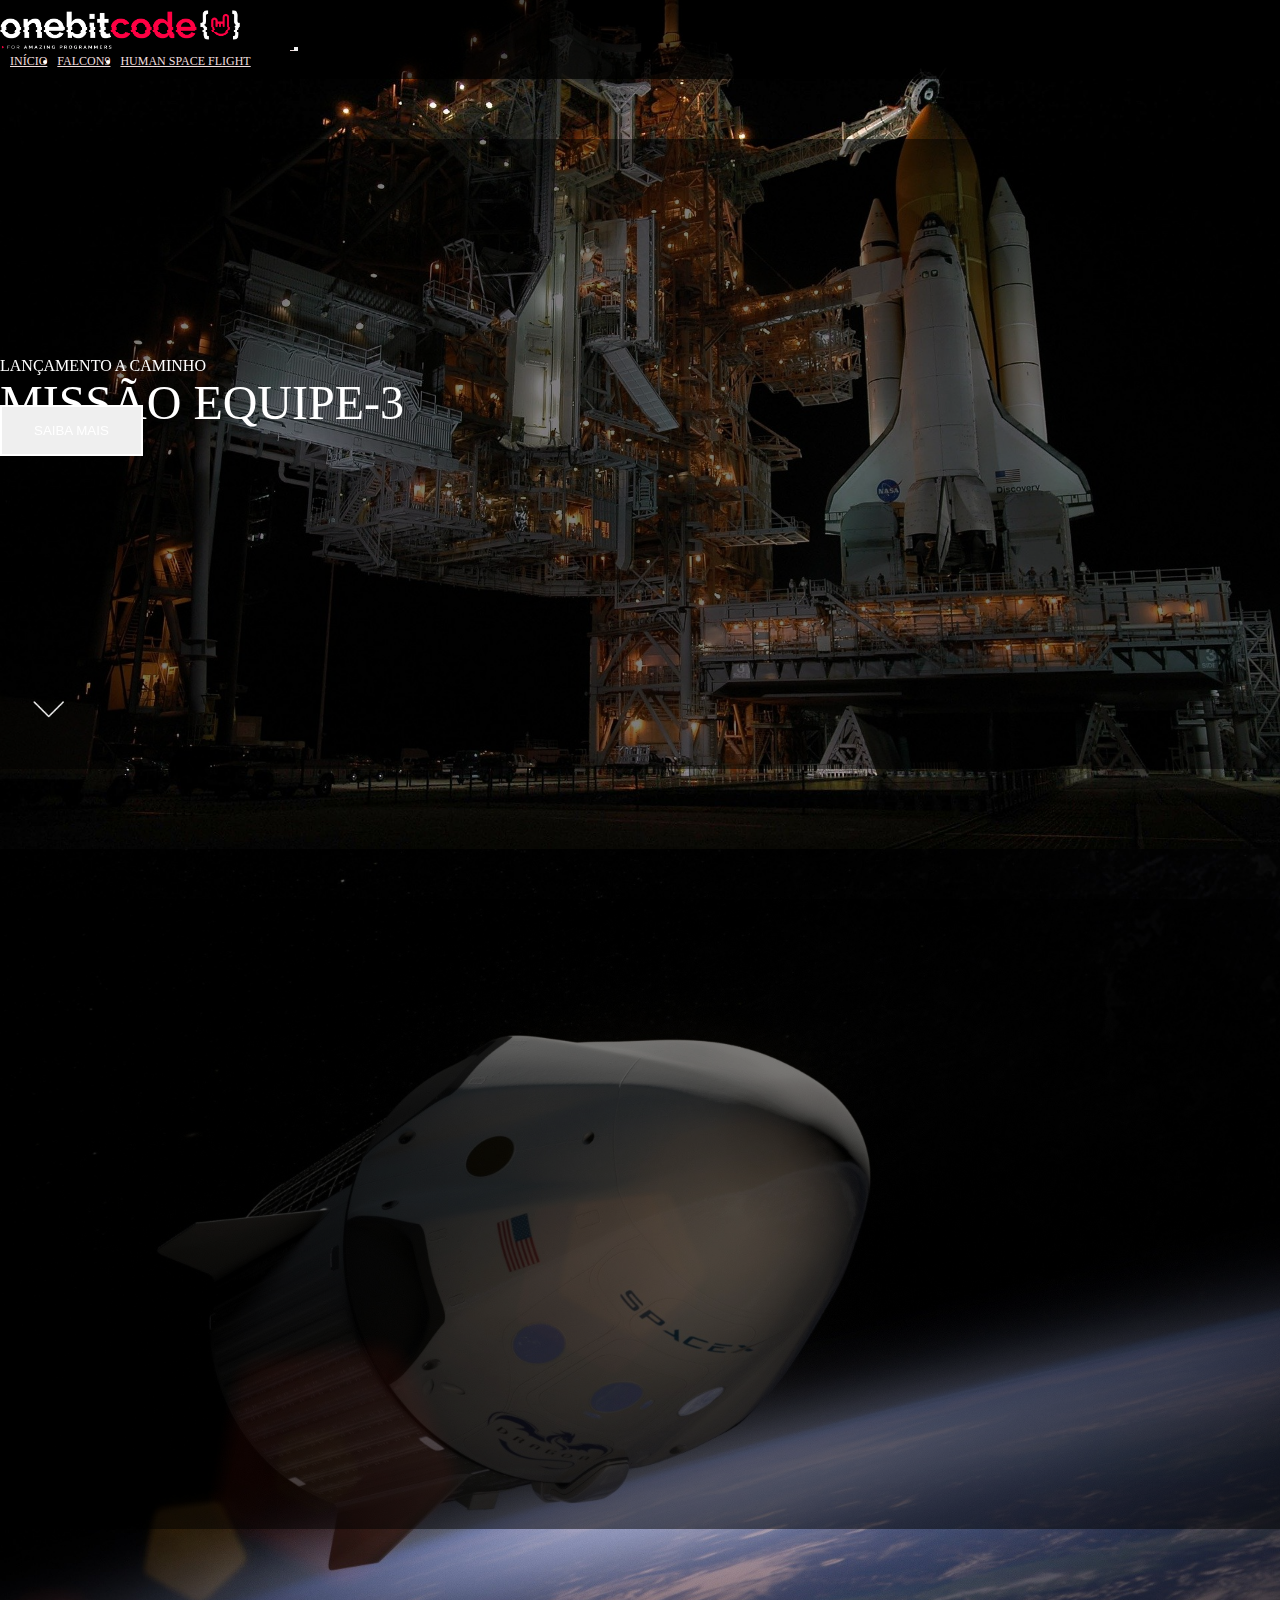
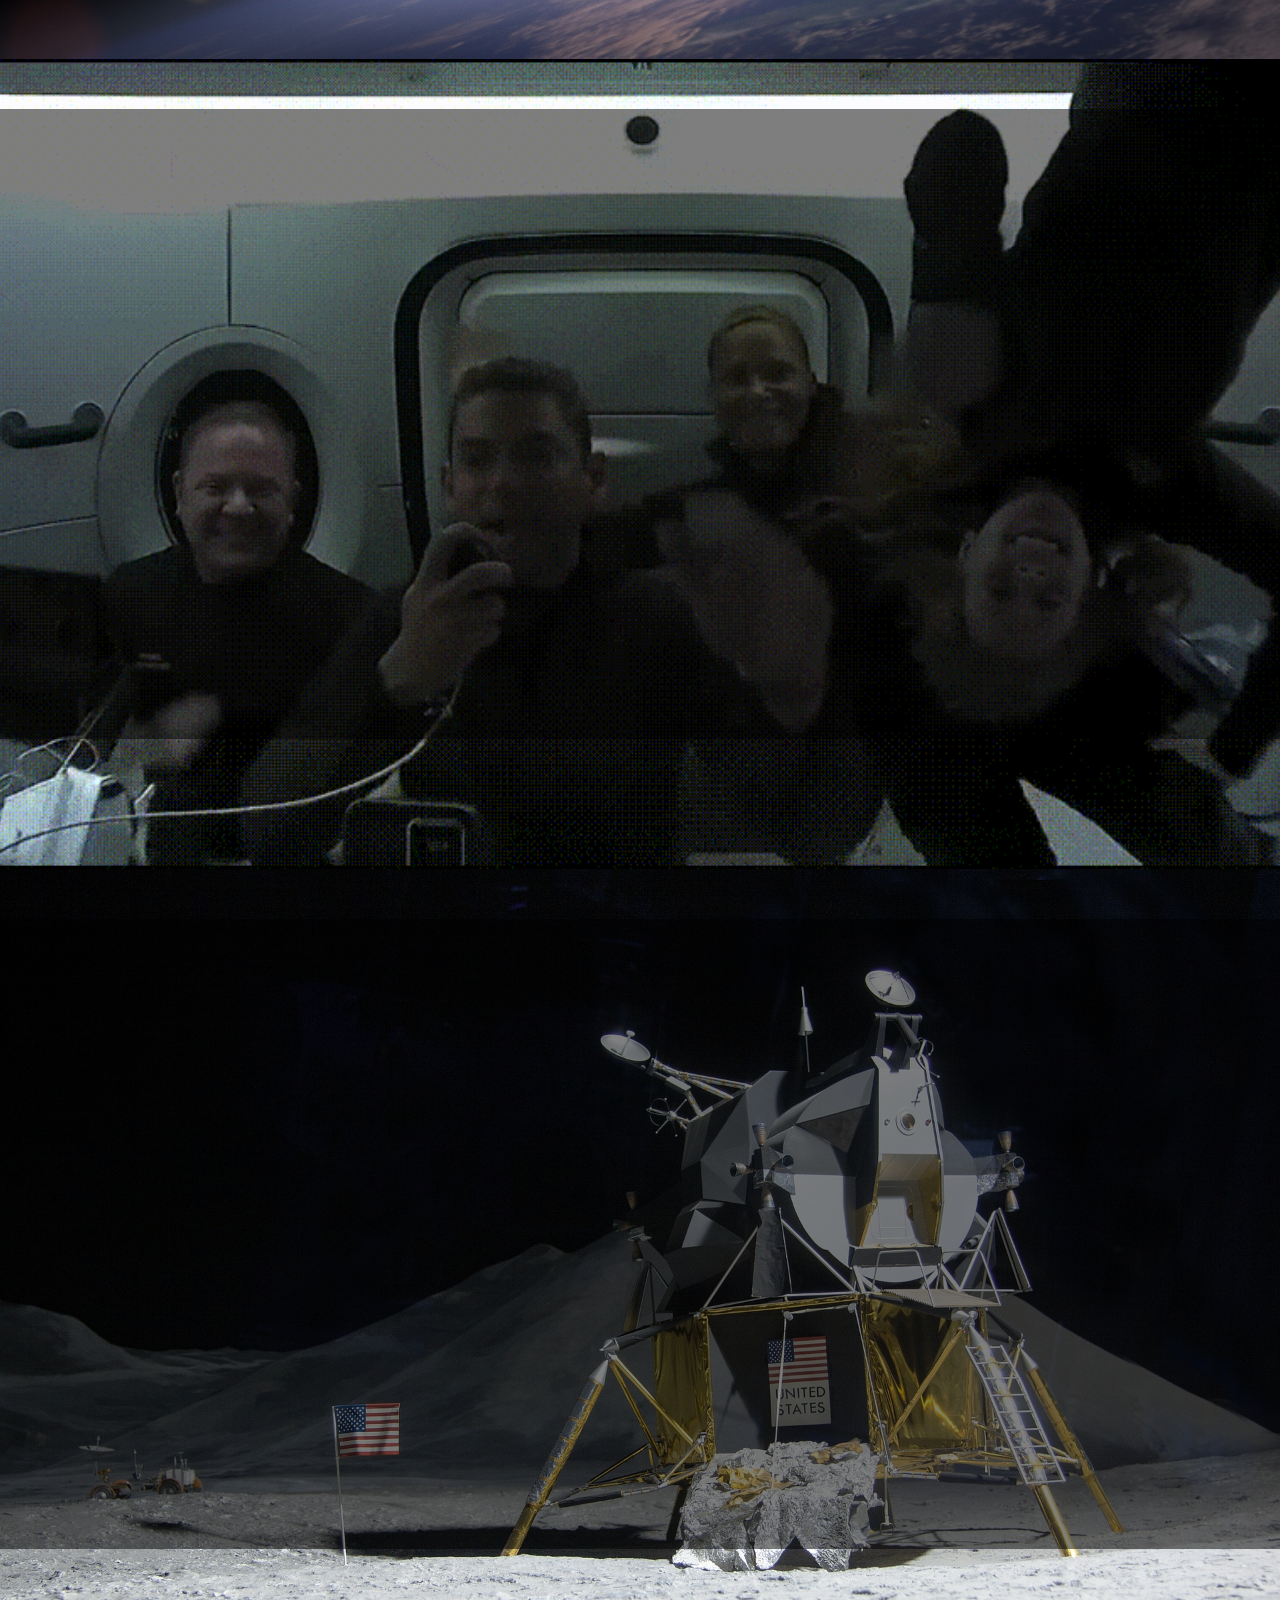
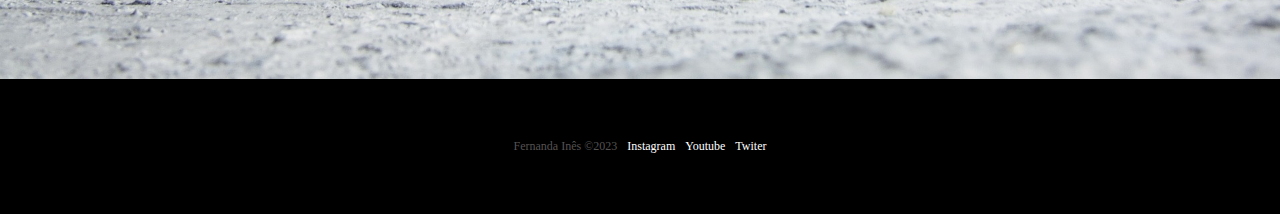
<file: index.html>
<!DOCTYPE html>
<html lang="pt-br">
  <head>
    <meta charset="UTF-8" />
    <meta name="viewport" content="width=device-width, initial-scale=1.0" />
    <!--Bootstrap css-->
    <link
      href="https://cdn.jsdelivr.net/npm/bootstrap@5.1.3/dist/css/bootstrap.min.css"
      rel="stylesheet"
      integrity="sha384-1BmE4kWBq78iYhFldvKuhfTAU6auU8tT94WrHftjDbrCEXSU1oBoqyl2QvZ6jIW3"
      crossorigin="anonymous"
    />

    <!--Favicon-->
    <link rel="shortcut icon" href="./images/favicon.png" type="image/x-icon" />

    <!--lib text css-->
    <link rel="stylesheet" href="https://unpkg.com/aos@next/dist/aos.css" />

    <link rel="stylesheet" href="./css/style.css" />
    <title>OnebitX - Home</title>
  </head>
  <body>
    <div class="container-fluid container00 container01">
      <div class="container">
        <header class="header">
          <nav class="navbar navbar-expand-lg navbar-dark bg-transparent pt-4">
            <div class="container-fluid">
              <a class="navbar-brand" href="/index.html">
                <img
                  src="/images/logo-obc-2021-darkbg.png"
                  alt=""
                  class="logoPC"
                />
              </a>
              <button
                class="navbar-toggler"
                type="button"
                data-bs-toggle="collapse"
                data-bs-target="#navbarNav"
                aria-controls="navbarNav"
                aria-expanded="false"
                aria-label="Toggle navigation"
              >
                <span class="navbar-toggler-icon"></span>
              </button>
              <div class="collapse navbar-collapse" id="navbarNav">
                <ul class="navbar-nav">
                  <li class="nav-item">
                    <a
                      class="nav-link active"
                      aria-current="page"
                      href="/index.html"
                      id="nav-item"
                      >INÍCIO
                    </a>
                  </li>

                  <li class="nav-item">
                    <a
                      class="nav-link active"
                      aria-current="page"
                      href="/falcon9.html"
                      id="nav-item"
                      >FALCON9</a
                    >
                  </li>
                  <li class="nav-item">
                    <a
                      class="nav-link active"
                      aria-current="page"
                      href="/HumanSpace.html"
                      id="nav-item"
                      >HUMAN SPACE FLIGHT</a
                    >
                  </li>
                </ul>
              </div>
            </div>
          </nav>
        </header>
      </div>
      <div class="container titlePadding">
        <div style="color: transparent">.</div>
        <div data-aos="fade-up" data-aos-duration="1500">
          <p class="h5" id="launchComing ">LANÇAMENTO A CAMINHO</p>

          <p class="h1 short-Title">MISSÃO EQUIPE-3</p>
          <button type="button" class="btn btn-outline-light mt-5" id="button">
            SAIBA MAIS
          </button>
        </div>
        <div class="text-center">
          <img
            class="arrowDown1"
            src="/images/home/arrowDown.gif"
            alt="arrowDown"
            onclick="scrollDown()"
          />
        </div>
      </div>
    </div>

    <div class="container-fluid container00 container02">
      <div class="container titlePadding">
        <div data-aos="fade-up" data-aos-duration="1500">
          <p class="h5">MISSÃO CONCLUÍDA</p>

          <p class="h1 short-Title">MISSÃO EQUIPE-2 RETORNOU PARA TERRA</p>
          <button type="button" class="btn btn-outline-light mt-5" id="button">
            SAIBA MAIS
          </button>
        </div>
      </div>
    </div>

    <div class="container-fluid container00 container03">
      <div class="container titlePadding">
        <div data-aos="fade-up" data-aos-duration="1500">
          <p class="h5">MISSÃO CONCLUÍDA</p>

          <p class="h1 short-Title">DRAGON RETORNOU PARA A TERRA</p>
          <button type="button" class="btn btn-outline-light mt-5" id="button">
            SAIBA MAIS
          </button>
        </div>
      </div>
    </div>

    <div class="container-fluid container00 container04">
      <div class="container titlePadding">
        <div data-aos="fade-up" data-aos-duration="1500">
          <p class="h1 medium-Title">
            STARSHIP POUSA ASTRONAUTAS DA NASA NA LUA
          </p>
          <button type="button" class="btn btn-outline-light mt-5" id="button">
            SAIBA MAIS
          </button>
        </div>
      </div>
    </div>

    <footer class="container-fluid footer">
      <span class="me-4 copyFernanda">Fernanda Inês &copy;2023</span>
      <a href="https://www.instagram.com/" target="_blank" class="me-4"
        >Instagram</a
      >
      <a href="https://www.youtube.com/" target="_blank" class="me-4"
        >Youtube</a
      >
      <a href="https://www.twitter.com/" target="_blank" class="me-4">Twiter</a>
    </footer>

    <!--Botstratp Script-->
    <script
      src="https://cdn.jsdelivr.net/npm/bootstrap@5.1.3/dist/js/bootstrap.bundle.min.js"
      integrity="sha384-ka7Sk0Gln4gmtz2MlQnikT1wXgYsOg+OMhuP+IlRH9sENBO0LRn5q+8nbTov4+1p"
      crossorigin="anonymous"
    ></script>
    <!--Lib text Script-->
    <script src="https://unpkg.com/aos@next/dist/aos.js"></script>
    <script>
      AOS.init();
    </script>

    <script>
      function scrollDown() {
        window.scrollBy({
          top: window.innerHeight,
          behavior: "smooth",
        });
      }
    </script>
  </body>
</html>
</file>
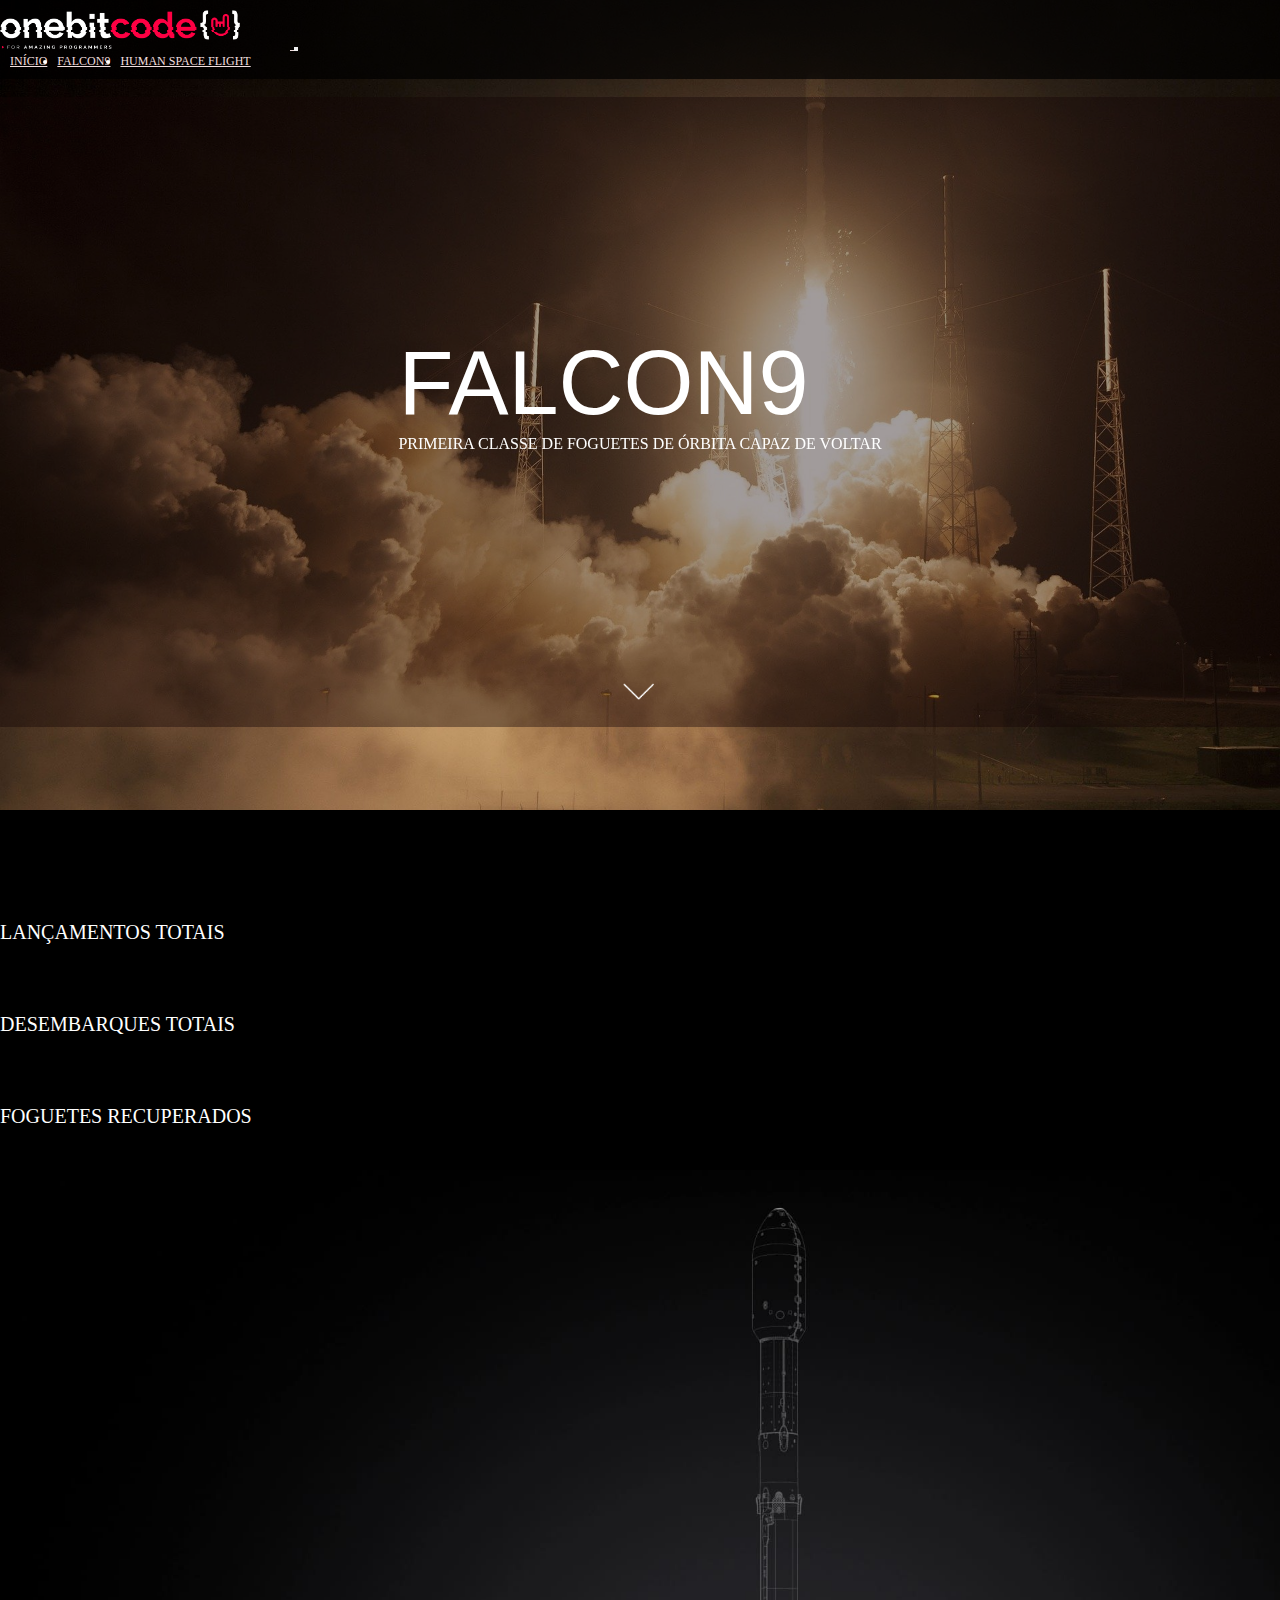
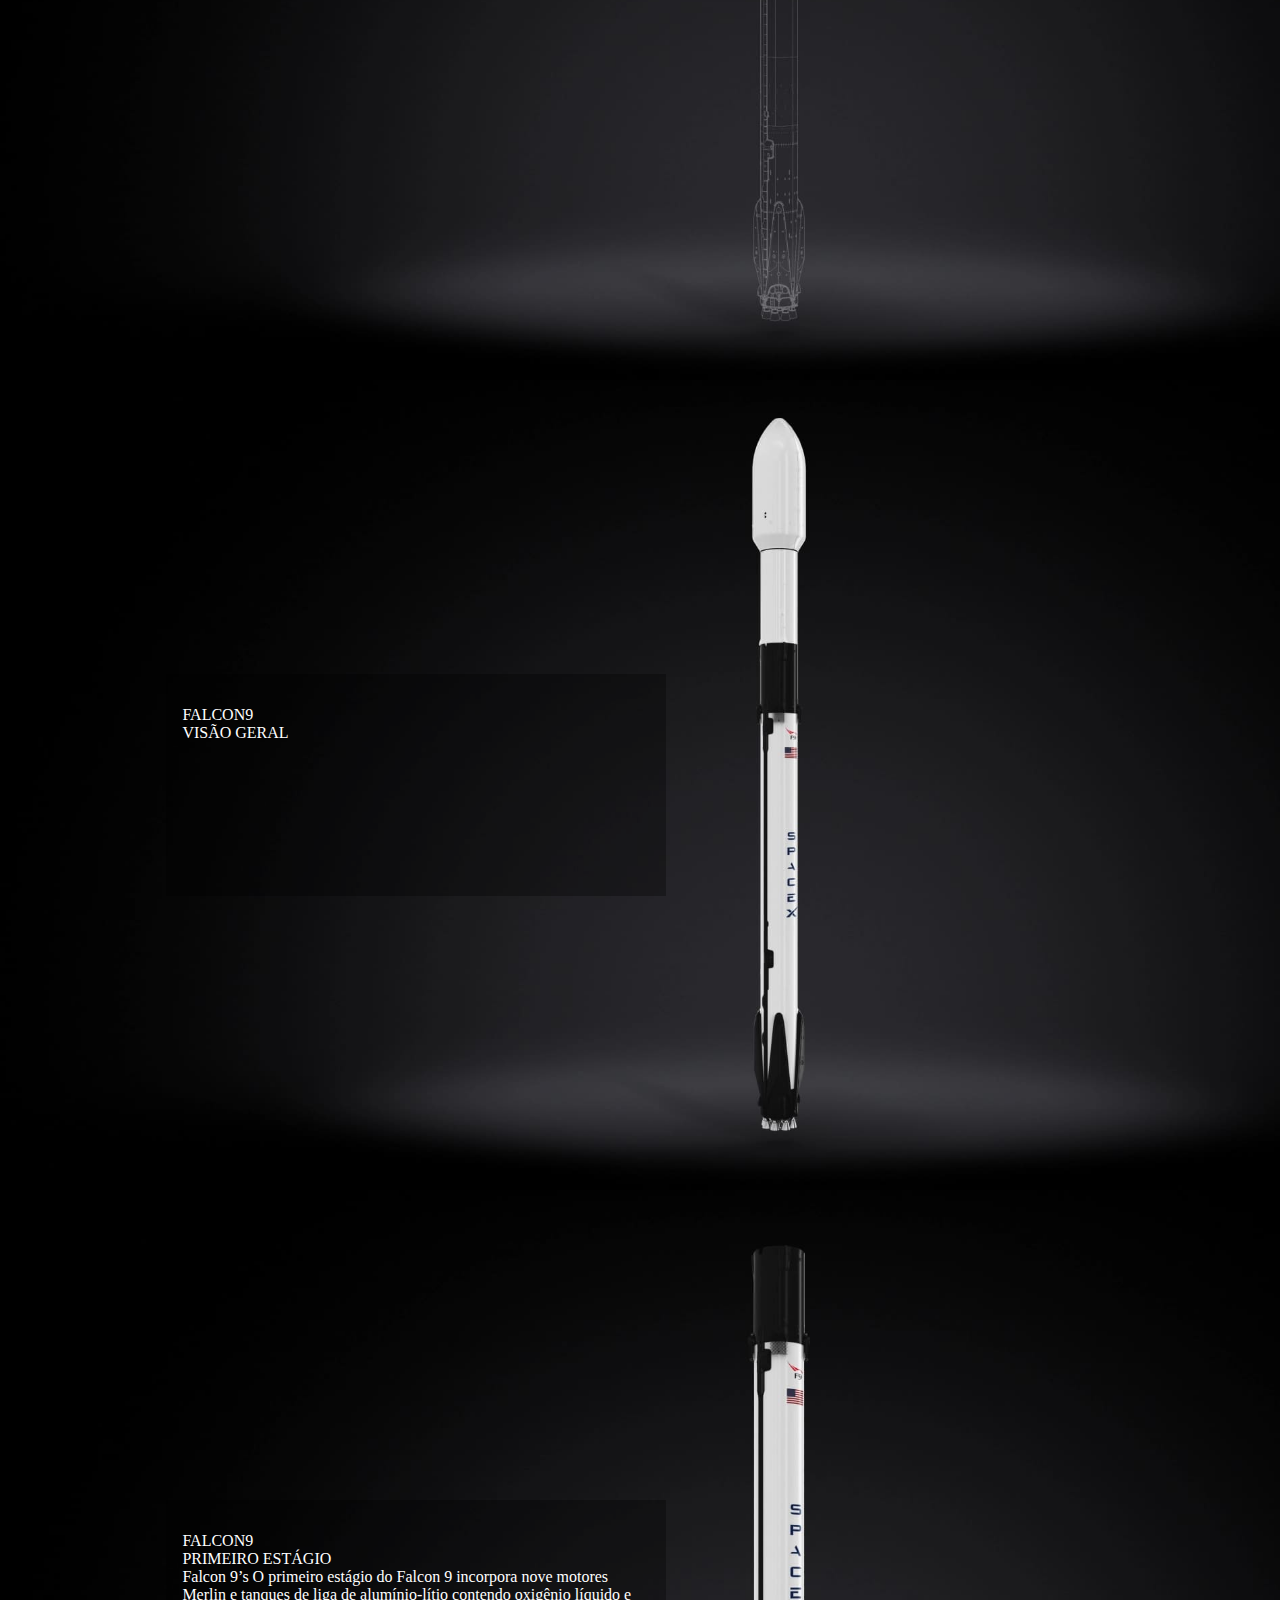
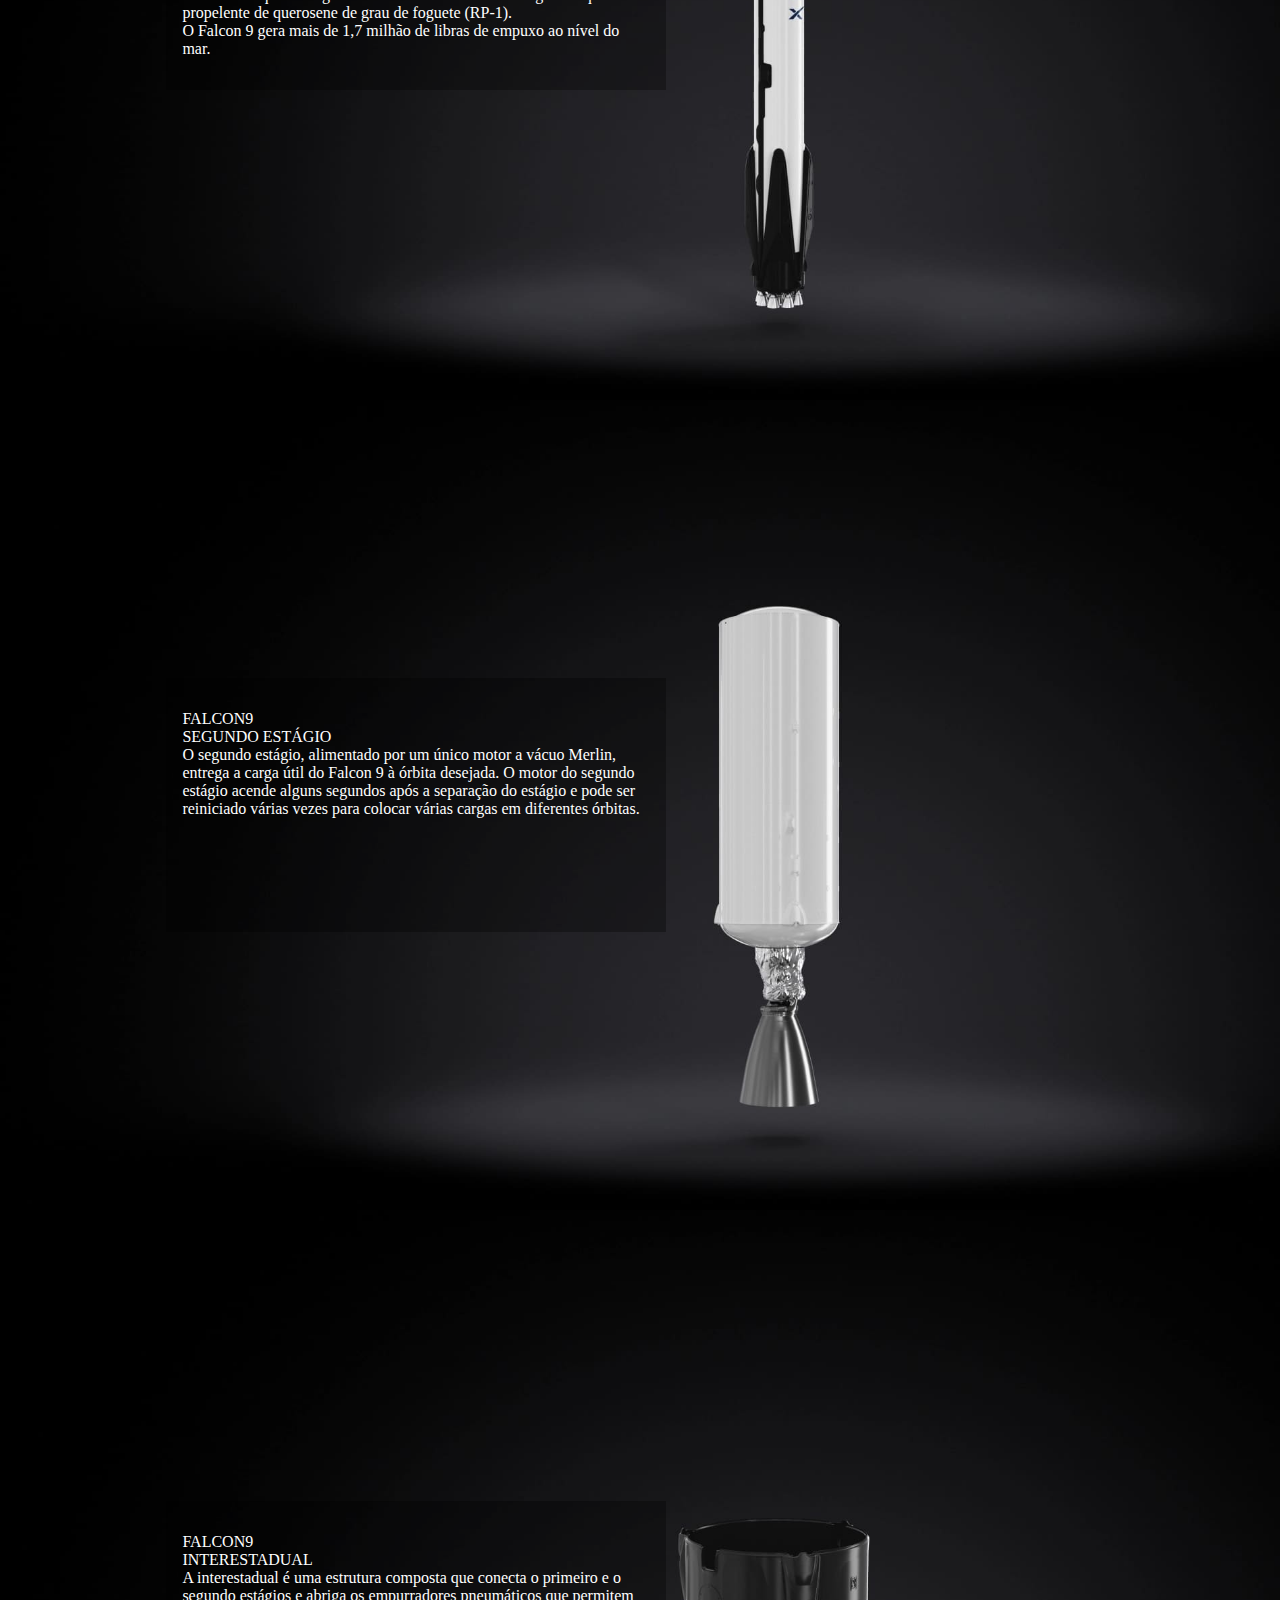
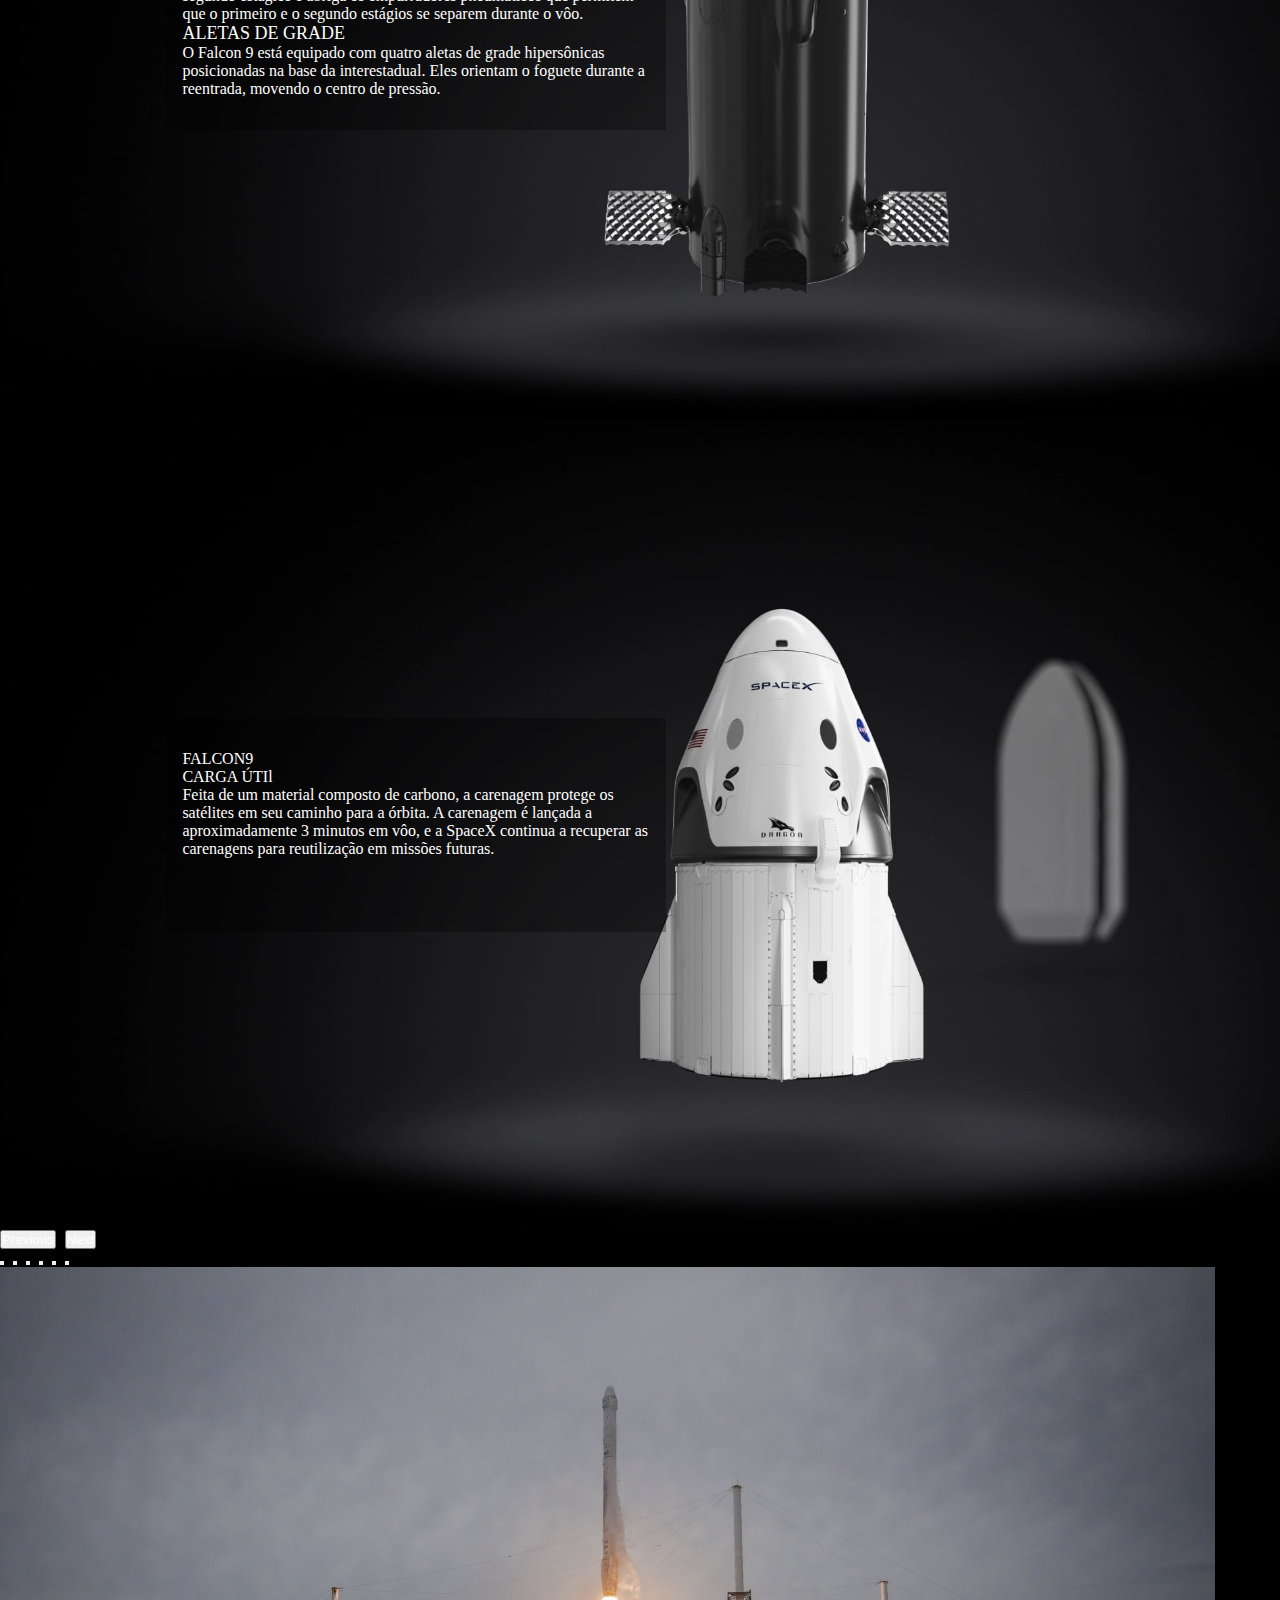
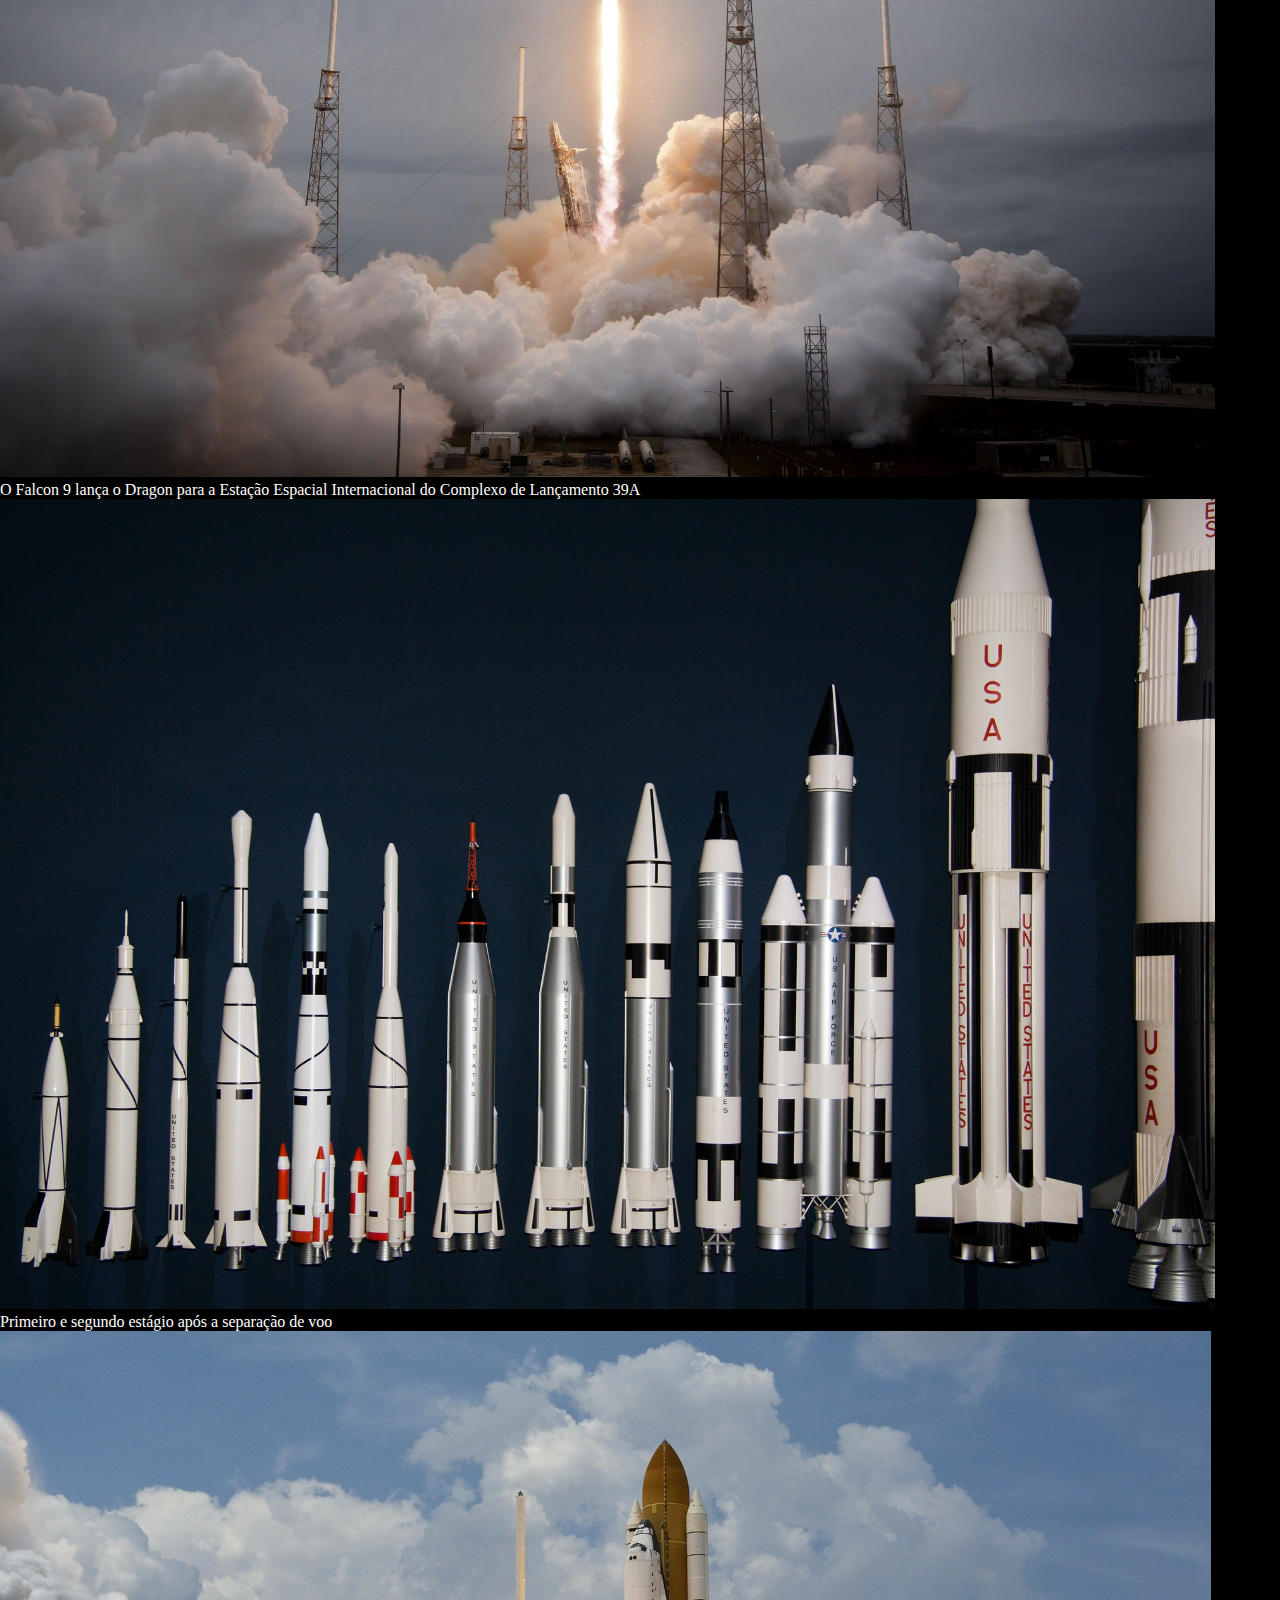
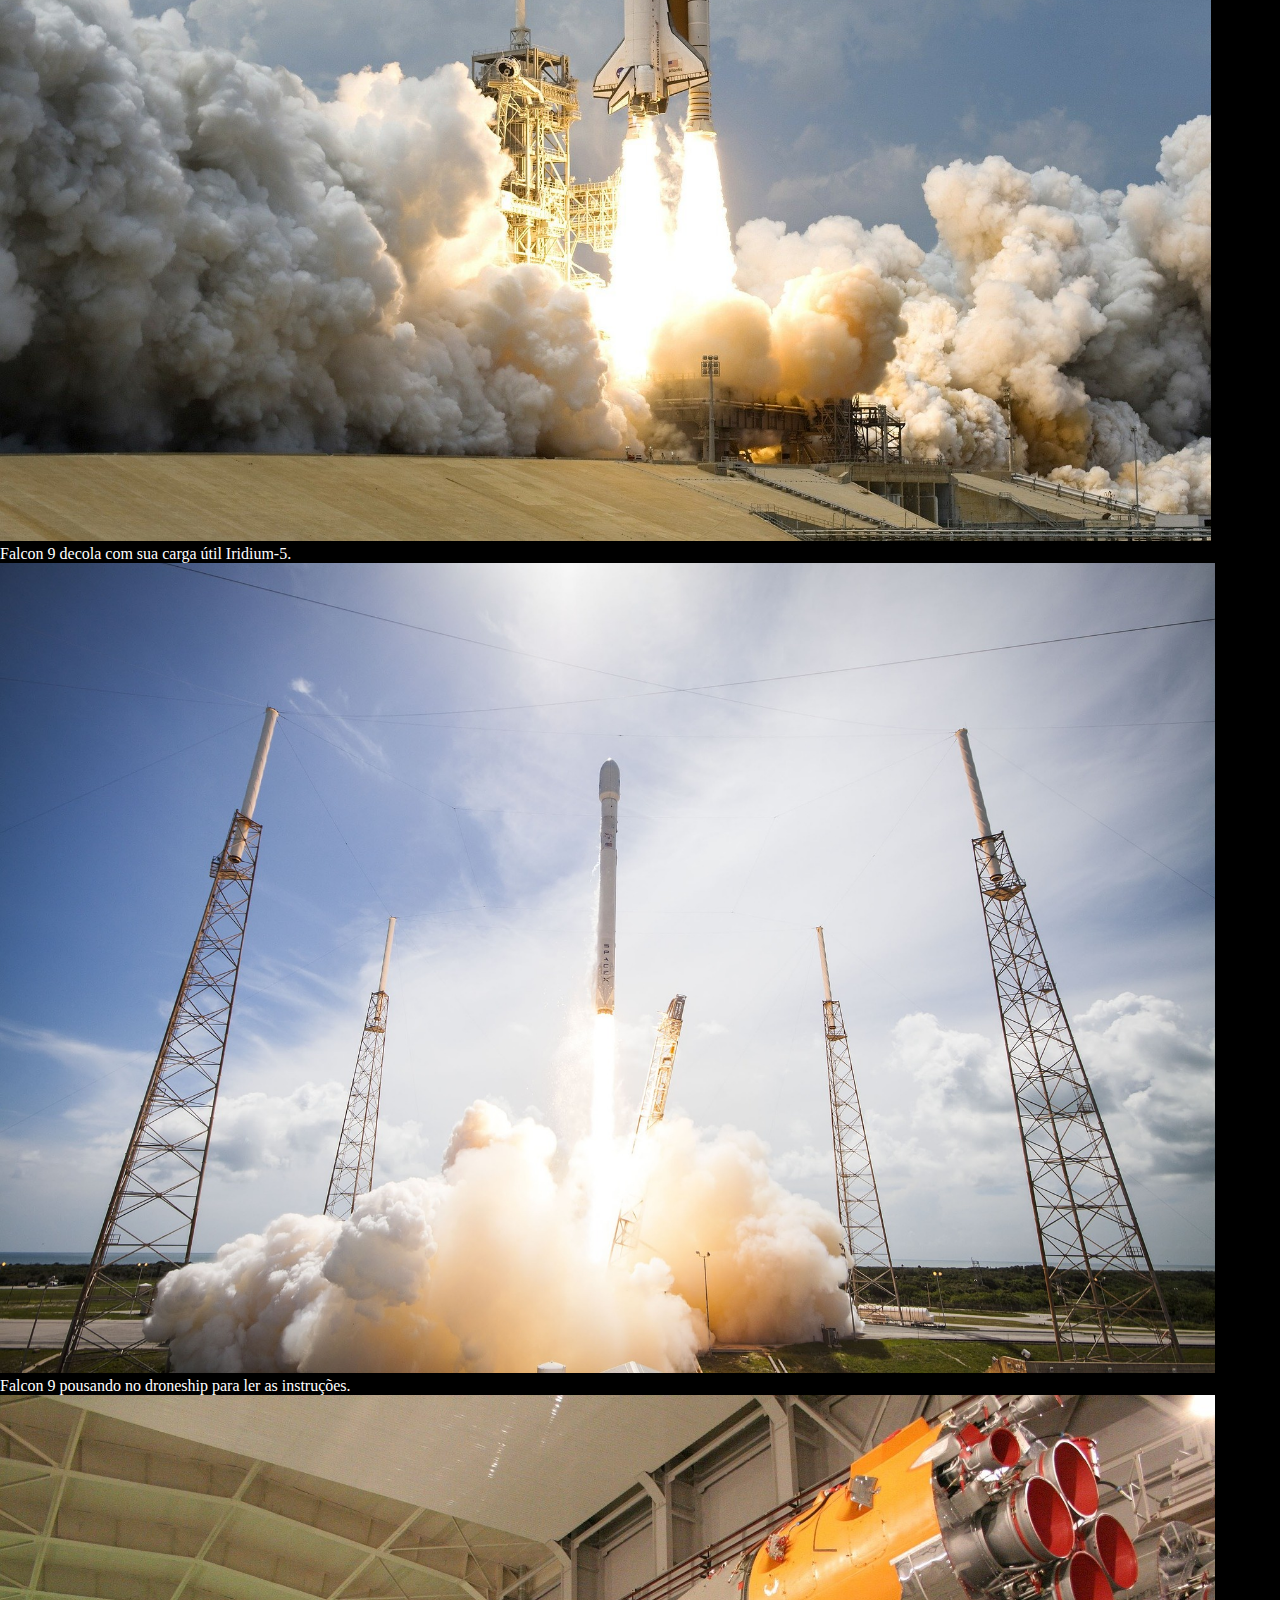
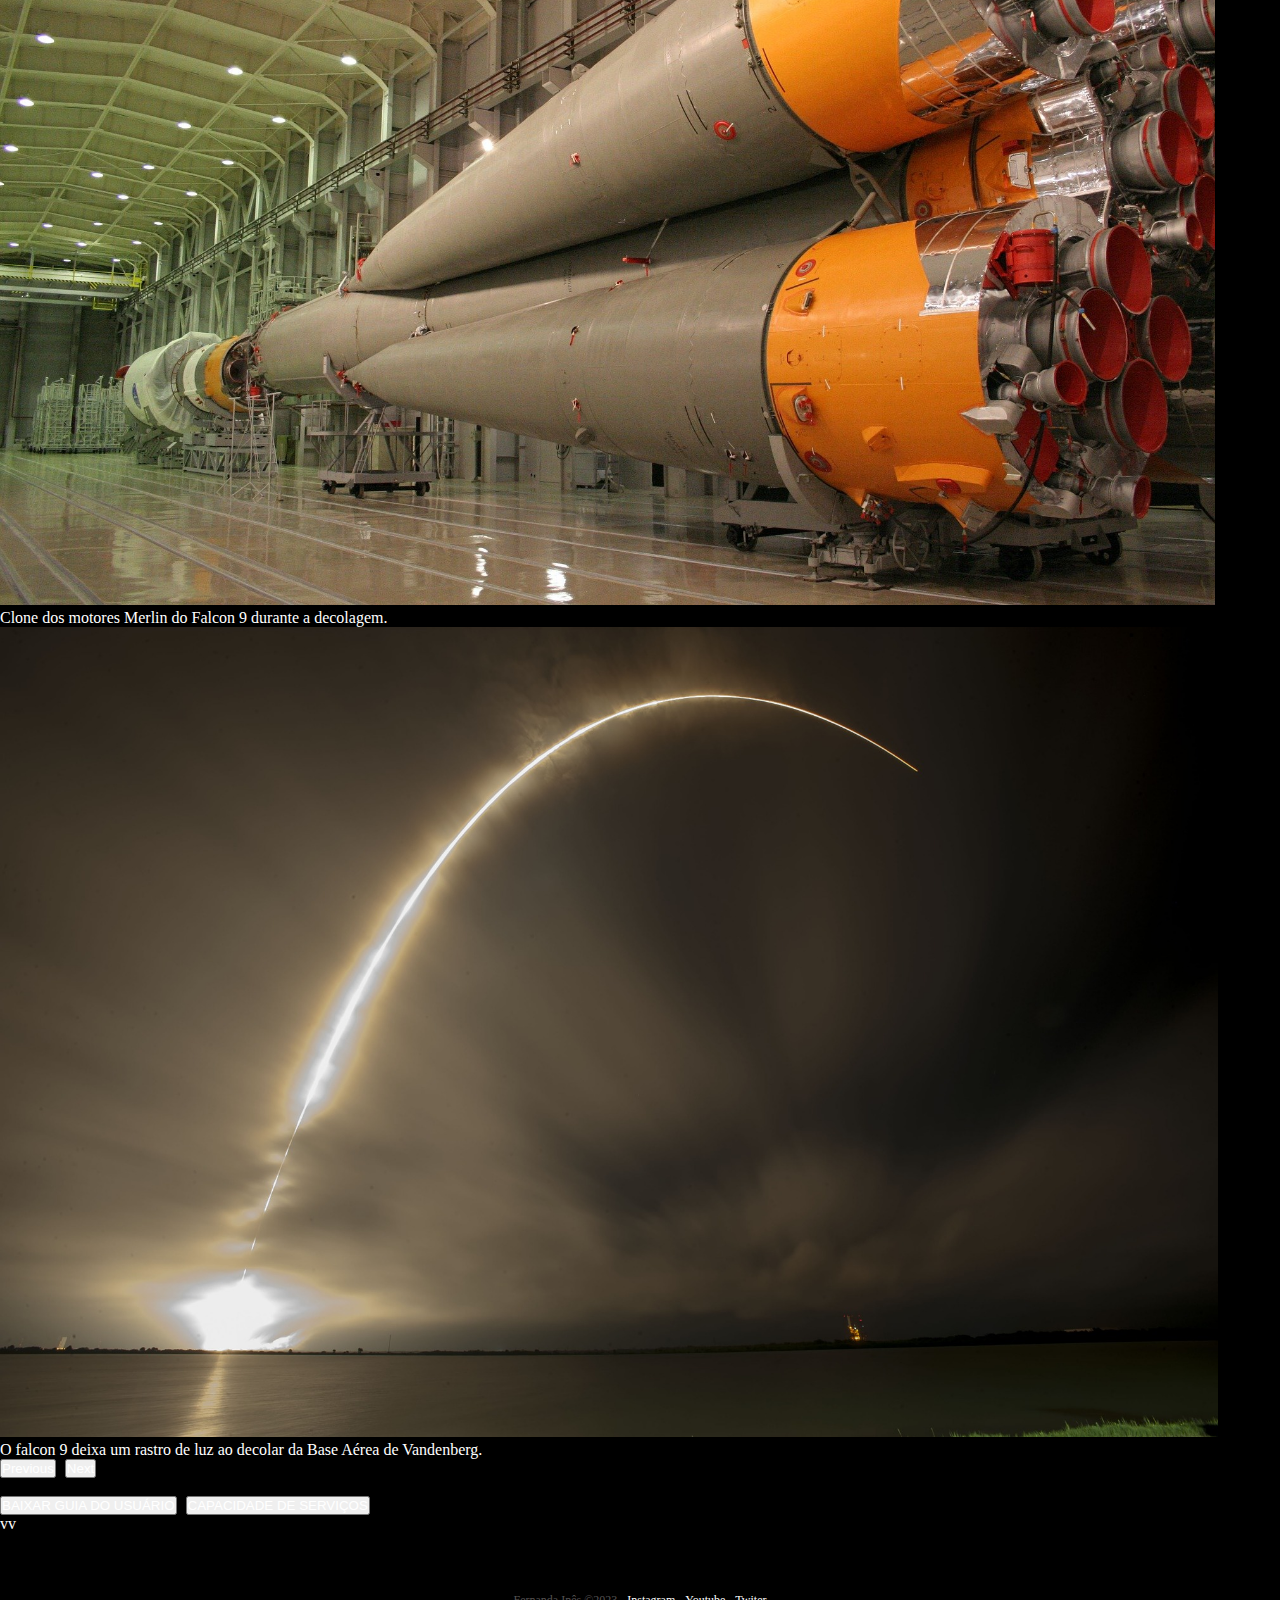
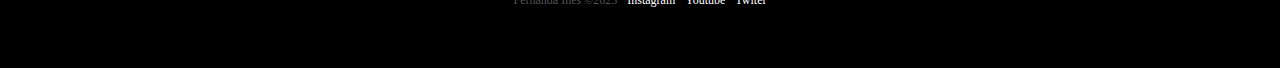
<file: falcon9.html>
<!DOCTYPE html>
<html lang="pt-br">
  <head>
    <meta charset="UTF-8" />
    <meta name="viewport" content="width=device-width, initial-scale=1.0" />
    <!--Bootstrap css-->
    <link
      href="https://cdn.jsdelivr.net/npm/bootstrap@5.1.3/dist/css/bootstrap.min.css"
      rel="stylesheet"
      integrity="sha384-1BmE4kWBq78iYhFldvKuhfTAU6auU8tT94WrHftjDbrCEXSU1oBoqyl2QvZ6jIW3"
      crossorigin="anonymous"
    />

    <!--Lib text -->
    <link rel="stylesheet" href="https://unpkg.com/aos@next/dist/aos.css" />

    <!--Favcon-->
    <link rel="shortcut icon" href="./images/favicon.png" type="image/x-icon" />
    <link rel="stylesheet" href="./css/style.css" />
    <title>OnebitX - Falcon9</title>
  </head>
  <body>
    <div class="container-fluid container00 container05">
      <div class="container">
        <header class="header">
          <nav class="navbar navbar-expand-lg navbar-dark bg-transparent pt-4">
            <div class="container-fluid">
              <a class="navbar-brand" href="/index.html">
                <img
                  src="/images/logo-obc-2021-darkbg.png"
                  alt=""
                  class="logoPC"
                />
              </a>
              <button
                class="navbar-toggler"
                type="button"
                data-bs-toggle="collapse"
                data-bs-target="#navbarNav"
                aria-controls="navbarNav"
                aria-expanded="false"
                aria-label="Toggle navigation"
              >
                <span class="navbar-toggler-icon"></span>
              </button>
              <div class="collapse navbar-collapse" id="navbarNav">
                <ul class="navbar-nav">
                  <li class="nav-item">
                    <a
                      class="nav-link active"
                      aria-current="page"
                      href="/index.html"
                      id="nav-item"
                      >INÍCIO
                    </a>
                  </li>

                  <li class="nav-item">
                    <a
                      class="nav-link active"
                      aria-current="page"
                      href="/falcon9.html"
                      id="nav-item"
                      >FALCON9</a
                    >
                  </li>
                  <li class="nav-item">
                    <a
                      class="nav-link active"
                      aria-current="page"
                      href="/HumanSpace.html"
                      id="nav-item"
                      >HUMAN SPACE FLIGHT</a
                    >
                  </li>
                </ul>
              </div>
            </div>
          </nav>
        </header>
      </div>

      <div class="container text-center titleContent">
        <div style="color: transparent">.</div>
        <div data-aos="fade-up" data-aos-duration="1000">
          <p class="h1 titleFalcon9">FALCON9</p>
          <p class="h5 subTitleFalcon">
            PRIMEIRA CLASSE DE FOGUETES DE ÓRBITA CAPAZ DE VOLTAR
          </p>
        </div>
        <div class="container text-center">
          <img
            src="/images/home/arrowDown.gif"
            alt="arrowDown"
            class="arrowDown"
            onclick="scrollDown()"
          />
        </div>
      </div>
    </div>

    <div class="container-fluid numbers">
      <div class="row text-center">
        <div class="col-sm col1">
          <p class="h1 titleNumb" data-aos="flip-up" data-aos-duration="1000">
            126
          </p>

          <p class="subTitleNumb">LANÇAMENTOS TOTAIS</p>
        </div>

        <div class="col">
          <p class="h1 titleNumb" data-aos="flip-up" data-aos-duration="1000">
            86
          </p>

          <p class="subTitleNumb">DESEMBARQUES TOTAIS</p>
        </div>

        <div class="col-sm col3">
          <p class="h1 titleNumb" data-aos="flip-up" data-aos-duration="1000">
            68
          </p>

          <p class="subTitleNumb">FOGUETES RECUPERADOS</p>
        </div>
      </div>
    </div>

    <div class="container-fluid container00 container06">
      <div class="container containerFalcon9Desc">
        <p class="falcon9Desc" data-aos="fade-left" data-aos-duration="1000">
          O Falcon 9 é um foguete reutilizável de dois estágios projetado e
          fabricado pela SpaceX para o transporte confiável e seguro de pessoas
          e cargas úteis para a órbita da Terra e além. Falcon 9 é o primeiro
          foguete reutilizável de classe orbital do mundo. A capacidade de
          reutilização permite que a SpaceX refile as partes mais caras do
          foguete, o que, por sua vez, reduz o custo do acesso ao espaço.
        </p>
      </div>
    </div>

    <!--Carrossel 1-->
    <div
      id="carouselExampleFade"
      class="carousel slide carousel-fade"
      data-bs-ride="carousel"
    >
      <div class="carousel-inner">
        <div
          class="carousel-item active container00 carrossel01"
          data-bs-interval="10000000"
        >
          <div class="container" id="overViewPosition">
            <p class="subTitleOverView">FALCON9</p>
            <p class="h3 titleOverView">VISÃO GERAL</p>
            <table class="table" id="widthTable">
              <tbody>
                <tr data-aos="fade-right" data-aos-duration="1500">
                  <td>ALTURA</td>
                  <td class="text-end">
                    70 m <span class="corEscuraTxt">/229.6 f</span>
                  </td>
                </tr>
                <tr data-aos="fade-right" data-aos-duration="1500">
                  <td>DIAMETRO</td>
                  <td class="text-end">
                    3.7 m <span class="corEscuraTxt">/ 12 ft</span>
                  </td>
                </tr>
                <tr data-aos="fade-right" data-aos-duration="1500">
                  <td>MASSA</td>
                  <td class="text-end">
                    549,054 kg <span class="corEscuraTxt">/ 1,207,920 lb</span>
                  </td>
                </tr>
                <tr data-aos="fade-right" data-aos-duration="1500">
                  <td>CARGA MÁXIMA PARA LEO</td>
                  <td class="text-end">
                    22,800 kg <span class="corEscuraTxt">/ 50,265 lb</span>
                  </td>
                </tr>
                <tr data-aos="fade-right" data-aos-duration="1500">
                  <td>CARGA MÁXIMA PARA GTO</td>
                  <td class="text-end">
                    8,300 kg <span class="corEscuraTxt">/ 18,300 lb</span>
                  </td>
                </tr>
                <tr data-aos="fade-right" data-aos-duration="1500">
                  <td>CARGA MÁXIMA PARA MARTE</td>
                  <td class="text-end">
                    4,020 kg <span class="corEscuraTxt">/ 8,860 lb</span>
                  </td>
                </tr>
              </tbody>
            </table>
          </div>
        </div>
        <div
          class="carousel-item container00 carrossel02"
          data-bs-interval="1000000"
        >
          <div class="container" id="overViewPosition">
            <p class="subTitleOverView">FALCON9</p>

            <p class="h3 titleOverView">PRIMEIRO ESTÁGIO</p>

            <p>
              Falcon 9’s O primeiro estágio do Falcon 9 incorpora nove motores
              Merlin e tanques de liga de alumínio-lítio contendo oxigênio
              líquido e propelente de querosene de grau de foguete (RP-1).
            </p>
            <p>
              O Falcon 9 gera mais de 1,7 milhão de libras de empuxo ao nível do
              mar.
            </p>
          </div>
        </div>
        <div
          class="carousel-item container00 carrossel03"
          data-bs-interval="1000000"
        >
          <div class="container" id="overViewPosition">
            <p class="subTitleOverView">FALCON9</p>
            <p class="h3 titleOverView">SEGUNDO ESTÁGIO</p>
            <p>
              O segundo estágio, alimentado por um único motor a vácuo Merlin,
              entrega a carga útil do Falcon 9 à órbita desejada. O motor do
              segundo estágio acende alguns segundos após a separação do estágio
              e pode ser reiniciado várias vezes para colocar várias cargas em
              diferentes órbitas.
            </p>

            <table class="table" id="widthTable">
              <tbody>
                <tr data-aos="fade-right" data-aos-duration="1500">
                  <td>ALTURA</td>
                  <td class="text-end">
                    70 m <span class="corEscuraTxt">/229.6 f</span>
                  </td>
                </tr>
                <tr data-aos="fade-right" data-aos-duration="1500">
                  <td>NÚMERO DE MOTORES</td>
                  <td class="text-end">1 vacuum</td>
                </tr>
                <tr data-aos="fade-right" data-aos-duration="1500">
                  <td>TEMPO DE QUEIMA</td>
                  <td class="text-end">397seg</td>
                </tr>
                <tr data-aos="fade-right" data-aos-duration="1500">
                  <td>IMPULSO</td>
                  <td class="text-end">
                    981 kN <span class="corEscuraTxt">/ 220.500 lbf</span>
                  </td>
                </tr>
              </tbody>
            </table>
          </div>
        </div>
        <div
          class="carousel-item container00 carrossel04"
          data-bs-interval="1000000"
        >
          <div class="container" id="overViewPosition">
            <p class="subTitleOverView">FALCON9</p>
            <p class="h3 titleOverView">INTERESTADUAL</p>
            <p>
              A interestadual é uma estrutura composta que conecta o primeiro e
              o segundo estágios e abriga os empurradores pneumáticos que
              permitem que o primeiro e o segundo estágios se separem durante o
              vôo.
            </p>
            <p style="font-size: 18px">ALETAS DE GRADE</p>
            <p>
              O Falcon 9 está equipado com quatro aletas de grade hipersônicas
              posicionadas na base da interestadual. Eles orientam o foguete
              durante a reentrada, movendo o centro de pressão.
            </p>
          </div>
        </div>
        <div
          class="carousel-item container00 carrossel05"
          data-bs-interval="10000000"
        >
          <div class="container" id="overViewPosition">
            <p class="subTitleOverView">FALCON9</p>
            <p class="h3 titleOverView">CARGA ÚTIl</p>
            <p>
              Feita de um material composto de carbono, a carenagem protege os
              satélites em seu caminho para a órbita. A carenagem é lançada a
              aproximadamente 3 minutos em vôo, e a SpaceX continua a recuperar
              as carenagens para reutilização em missões futuras.
            </p>
            <table class="table" id="widthTable">
              <tbody>
                <tr data-aos="fade-right" data-aos-duration="1500">
                  <td>ALTURA</td>
                  <td class="text-end">
                    13,1m <span class="corEscuraTxt">/43 ft</span>
                  </td>
                </tr>
                <tr data-aos="fade-right" data-aos-duration="1500">
                  <td>DIÂMETRO</td>
                  <td class="text-end">
                    5,2m <span class="corEscuraTxt">/17,1 ft</span>
                  </td>
                </tr>
              </tbody>
            </table>
          </div>
        </div>
      </div>
      <button
        class="carousel-control-prev"
        type="button"
        data-bs-target="#carouselExampleFade"
        data-bs-slide="prev"
      >
        <span class="carousel-control-prev-icon" aria-hidden="true"></span>
        <span class="visually-hidden">Previous</span>
      </button>
      <button
        class="carousel-control-next"
        type="button"
        data-bs-target="#carouselExampleFade"
        data-bs-slide="next"
      >
        <span class="carousel-control-next-icon" aria-hidden="true"></span>
        <span class="visually-hidden">Next</span>
      </button>
    </div>

    <!--Carrossel2-->
    <div
      id="carouselExampleCaptions"
      class="carousel Slide"
      data-bs-ride="carousel"
    >
      <div class="carousel-indicators">
        <button
          type="button"
          data-bs-target="#carouselExampleCaptions"
          data-bs-slide-to="0"
          class="active"
          aria-current="true"
          aria-label="Slide 1"
        ></button>
        <button
          type="button"
          data-bs-target="#carouselExampleCaptions"
          data-bs-slide-to="1"
          aria-label="Slide 2"
        ></button>
        <button
          type="button"
          data-bs-target="#carouselExampleCaptions"
          data-bs-slide-to="2"
          aria-label="Slide 3"
        ></button>
        <button
          type="button"
          data-bs-target="#carouselExampleCaptions"
          data-bs-slide-to="3"
          aria-label="Slide 4"
        ></button>
        <button
          type="button"
          data-bs-target="#carouselExampleCaptions"
          data-bs-slide-to="4"
          aria-label="Slide 5"
        ></button>
        <button
          type="button"
          data-bs-target="#carouselExampleCaptions"
          data-bs-slide-to="5"
          aria-label="Slide 6"
        ></button>
      </div>
      <div class="carousel-inner">
        <div class="carousel-item active" data-bs-interval="1000000">
          <img
            src="./images/falcon9/09.jpg"
            class="d-block w-100"
            alt="falcon9"
          />
          <div class="carousel-caption d-md-block">
            <p class="carousselText">
              O Falcon 9 lança o Dragon para a Estação Espacial Internacional do
              Complexo de Lançamento 39A
            </p>
          </div>
        </div>
        <div class="carousel-item" data-bs-interval="1000000">
          <img src="./images/falcon9/10.jpg" class="d-block w-100" alt="..." />
          <div class="carousel-caption d-md-block">
            <p class="carousselText">
              Primeiro e segundo estágio após a separação de voo
            </p>
          </div>
        </div>
        <div class="carousel-item" data-bs-interval="1000000">
          <img src="./images/falcon9/11.jpg " class="d-block w-100" alt="..." />
          <div class="carousel-caption d-md-block">
            <p class="carousselText">
              Falcon 9 decola com sua carga útil Iridium-5.
            </p>
          </div>
        </div>
        <div class="carousel-item" data-bs-interval="1000000">
          <img src="./images/falcon9/12.jpg " class="d-block w-100" alt="..." />
          <div class="carousel-caption d-md-block">
            <p class="carousselText">
              Falcon 9 pousando no droneship para ler as instruções.
            </p>
          </div>
        </div>
        <div class="carousel-item" data-bs-interval="1000000">
          <img src="./images/falcon9/13.jpg " class="d-block w-100" alt="..." />
          <div class="carousel-caption d-md-block">
            <p class="carousselText">
              Clone dos motores Merlin do Falcon 9 durante a decolagem.
            </p>
          </div>
        </div>
        <div class="carousel-item" data-bs-interval="1000000">
          <img src="./images/falcon9/14.jpg " class="d-block w-100" alt="..." />
          <div class="carousel-caption d-md-block">
            <p class="carousselText">
              O falcon 9 deixa um rastro de luz ao decolar da Base Aérea de
              Vandenberg.
            </p>
          </div>
        </div>
      </div>
      <button
        class="carousel-control-prev"
        type="button"
        data-bs-target="#carouselExampleCaptions"
        data-bs-slide="prev"
      >
        <span class="carousel-control-prev-icon" aria-hidden="true"></span>
        <span class="visually-hidden">Previous</span>
      </button>
      <button
        class="carousel-control-next"
        type="button"
        data-bs-target="#carouselExampleCaptions"
        data-bs-slide="next"
      >
        <span class="carousel-control-next-icon" aria-hidden="true"></span>
        <span class="visually-hidden">Next</span>
      </button>
    </div>

    <div class="container-fluid text-center downloadDesc">
      <button type="button" class="btn btn-outline-light p-2 m-2 down">
        BAIXAR GUIA DO USUÁRIO
      </button>
      <button type="button" class="btn btn-outline-light p-2 m-2 down">
        CAPACIDADE DE SERVIÇOS
      </button>
    </div>
    vv

    <footer class="container-fluid footer">
      <span class="me-4 copyFernanda">Fernanda Inês &copy;2023</span>
      <a href="https://www.instagram.com/" target="_blank" class="me-4"
        >Instagram</a
      >
      <a href="https://www.youtube.com/" target="_blank" class="me-4"
        >Youtube</a
      >
      <a href="https://www.twitter.com/" target="_blank" class="me-4">Twiter</a>
    </footer>

    <!--Botstratp Script-->
    <script
      src="https://cdn.jsdelivr.net/npm/bootstrap@5.1.3/dist/js/bootstrap.bundle.min.js"
      integrity="sha384-ka7Sk0Gln4gmtz2MlQnikT1wXgYsOg+OMhuP+IlRH9sENBO0LRn5q+8nbTov4+1p"
      crossorigin="anonymous"
    ></script>
    <!--Lib text Script-->
    <script src="https://unpkg.com/aos@next/dist/aos.js"></script>
    <script>
      AOS.init();
    </script>

    <script>
      function scrollDown() {
        window.scrollBy({
          top: window.innerHeight,
          behavior: "smooth",
        });
      }
    </script>
  </body>
</html>
</file>
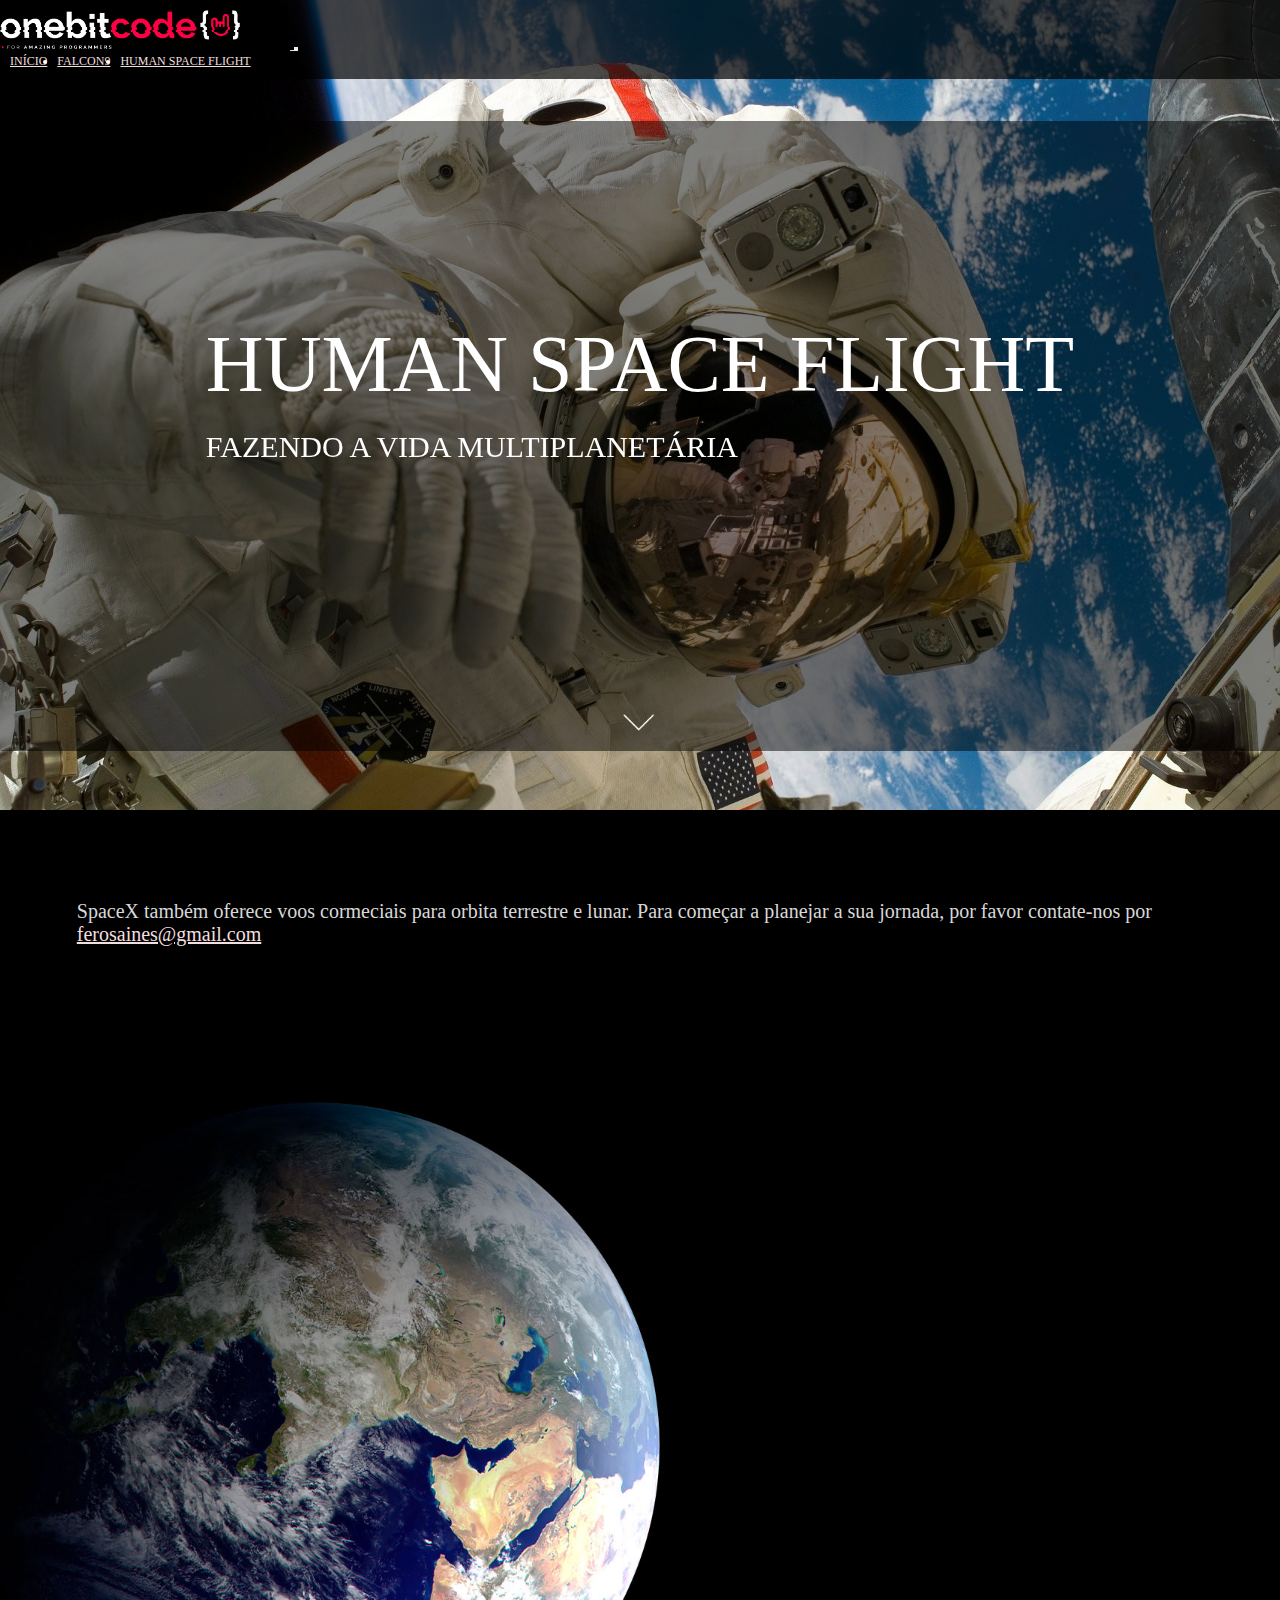
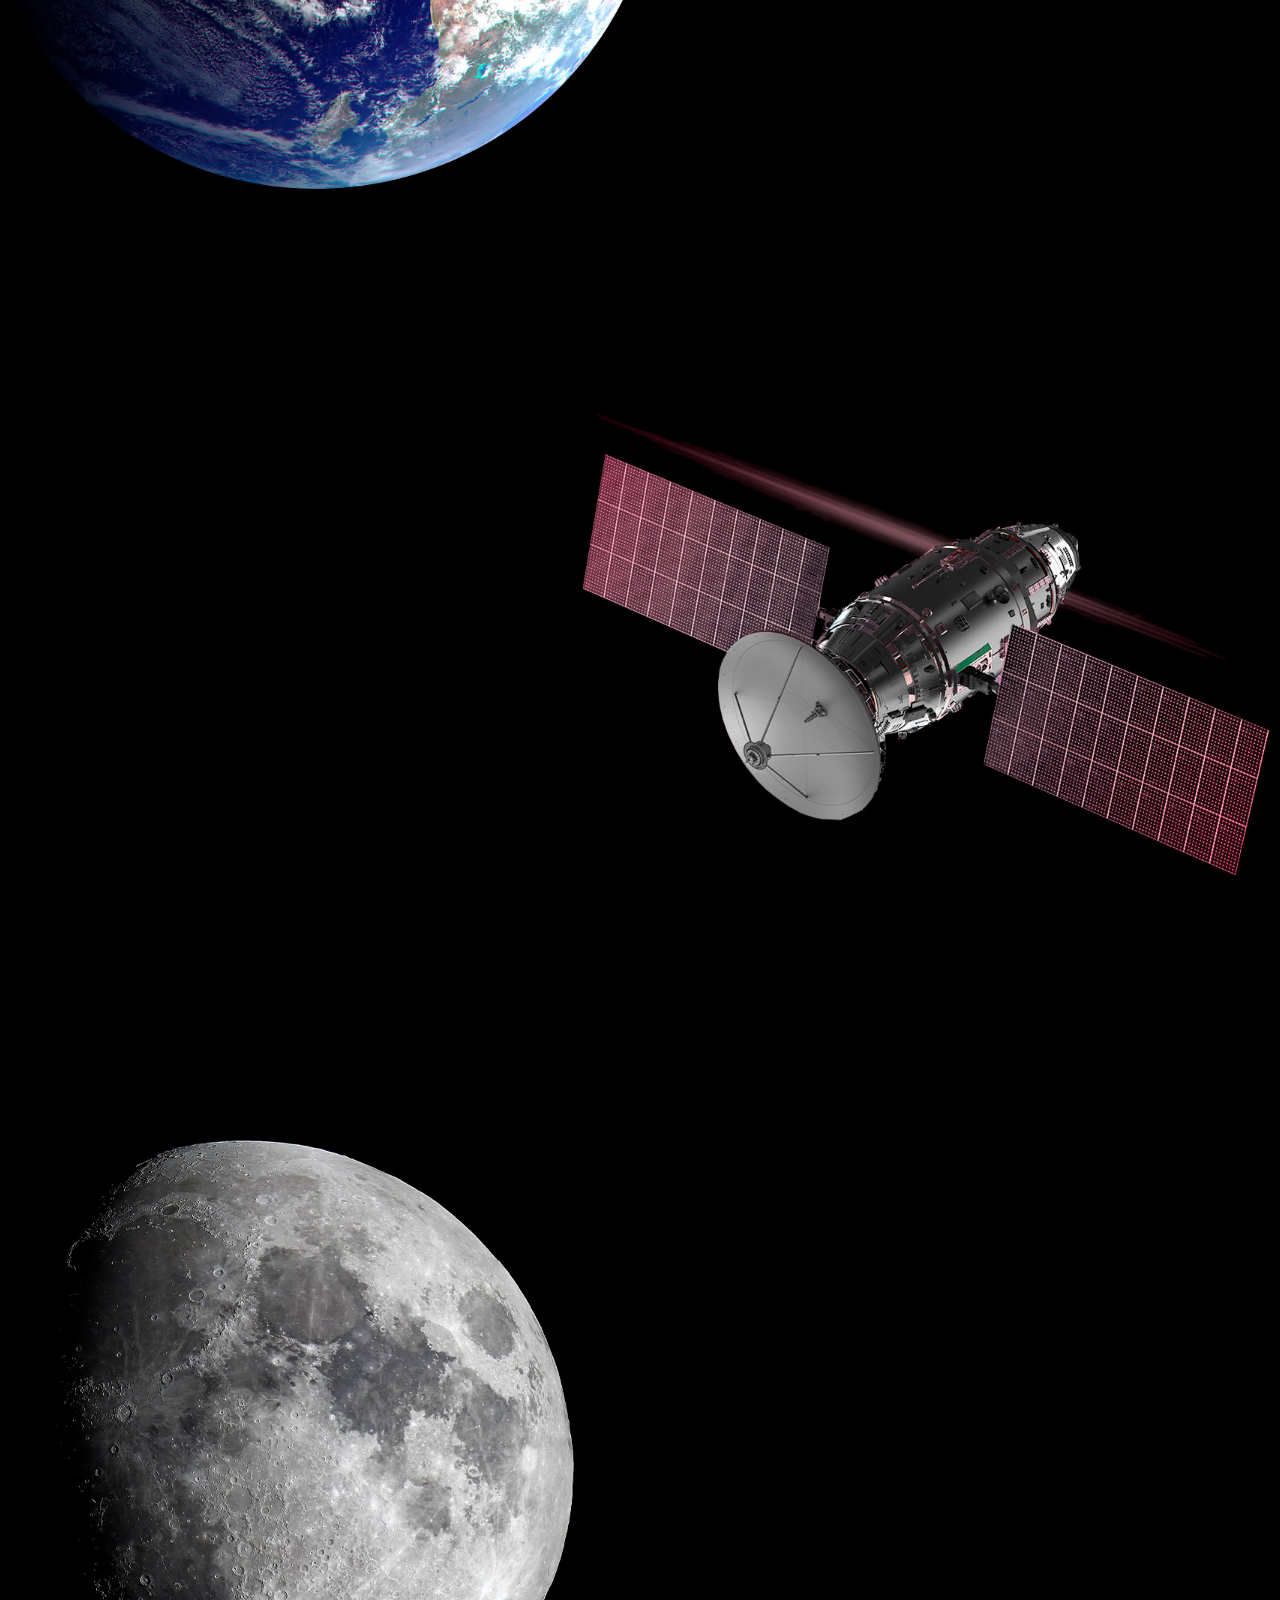
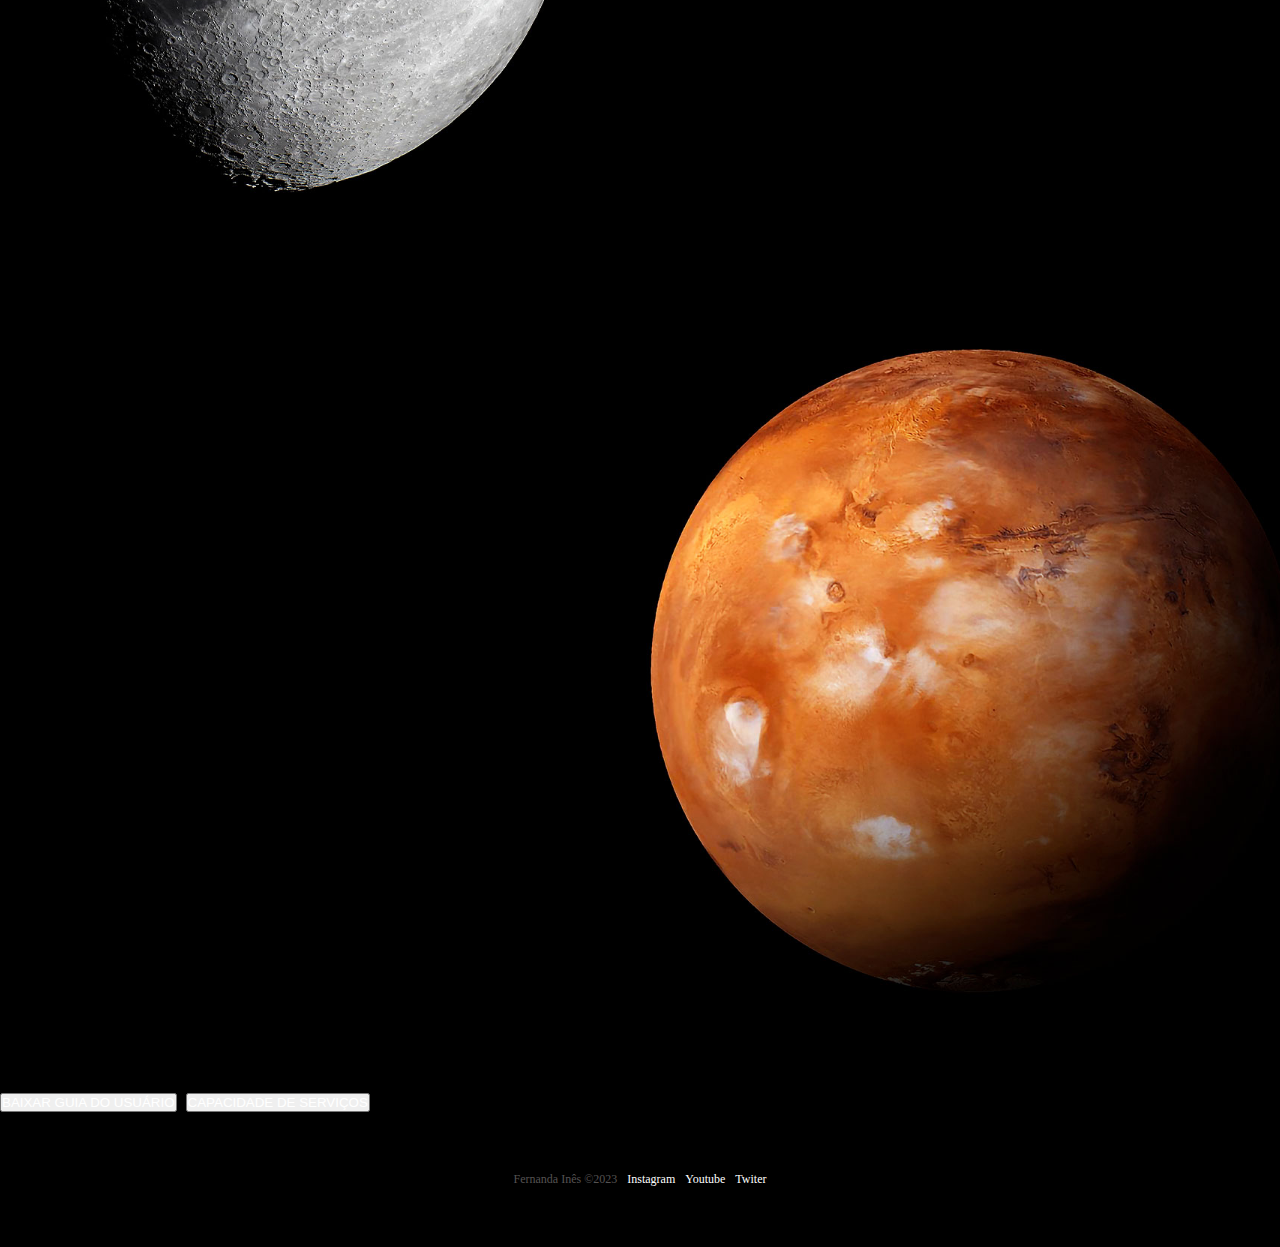
<file: HumanSpace.html>
<!DOCTYPE html>
<html lang="pt-br">
  <head>
    <meta charset="UTF-8" />
    <meta name="viewport" content="width=device-width, initial-scale=1.0" />
    <!--Bootstrap css-->
    <link
      href="https://cdn.jsdelivr.net/npm/bootstrap@5.1.3/dist/css/bootstrap.min.css"
      rel="stylesheet"
      integrity="sha384-1BmE4kWBq78iYhFldvKuhfTAU6auU8tT94WrHftjDbrCEXSU1oBoqyl2QvZ6jIW3"
      crossorigin="anonymous"
    />
    <!--Lib text -->
    <link rel="stylesheet" href="https://unpkg.com/aos@next/dist/aos.css" />
    
    <!--Favcon-->
    <link rel="shortcut icon" href="./images/favicon.png" type="image/x-icon" />
    <link rel="stylesheet" href="./css/style.css" />
    <title>OnebitX - Human Sapce Flight</title>
  </head>
  <body>
    <div class="container-fluid container00 container08">
      <div class="container">
        <header class="header">
          <nav class="navbar navbar-expand-lg navbar-dark  pt-4">
            <div class="container-fluid" >
              <a class="navbar-brand" href="/index.html">
                <img
                  src="/images/logo-obc-2021-darkbg.png"
                  alt=""
                  class="logoPC"
                />
              </a>
              <button
                class="navbar-toggler"
                type="button"
                data-bs-toggle="collapse"
                data-bs-target="#navbarNav"
                aria-controls="navbarNav"
                aria-expanded="false"
                aria-label="Toggle navigation"
              >
                <span class="navbar-toggler-icon"></span>
              </button>
              <div class="collapse navbar-collapse" id="navbarNav">
                <ul class="navbar-nav">
                  <li class="nav-item">
                    <a class="nav-link active" aria-current="page" href="/index.html" id="nav-item">INÍCIO</a>

                  <li class="nav-item">
                    <a
                      class="nav-link active"
                      aria-current="page"
                      href="/falcon9.html"
                      id="nav-item"
                      >FALCON9</a>
                  </li>
                  <li class="nav-item">
                    <a
                      class="nav-link active"
                      aria-current="page"
                      href="/HumanSpace.html"
                      id="nav-item"
                      >HUMAN SPACE FLIGHT</a
                    >
                  </li>
                </ul>
              </div>
            </div>
          </nav>
        </header>
      </div>
      <div class="container text-center container01Content">
        <div style="color: transparent;">.</div>
        <div data-aos="fade-up" data-aos-duration="1500">
          <p class="h1 titleHuman" ">HUMAN SPACE FLIGHT</p>

          <p class="subTitleHuman">FAZENDO A VIDA MULTIPLANETÁRIA</p>
  
        </div>

        <div>
          <img class="arrowDown"
          src="/images/home/arrowDown.gif"
          alt="arrowDown"
          onclick="scrollDown()"
        />
        </div>
      </div>
    </div>
    
    <div class="container-fluid text-center earthDesc">
      <p class="textDescEarth">SpaceX também oferece voos cormeciais para orbita terrestre e lunar. Para começar a planejar a sua jornada, por favor contate-nos por <a href="https://www.linkedin.com/in/fernanda-ines/" target="_blank">ferosaines@gmail.com </a></p> 
    </div>
    <div class="container-fluid container00 container09">
     
        <div class="containerRightContent" data-aos="fade-left" data-aos-duration="1500">
          <p>MISSÃO </p>
          <p class="h2 titleSection">ORBITA DA TERRA</p>
          <p class="subTitleSection">EXPERIMENTE O PLANETA AZUL A 300KM DE ALTURA</p>
          <button type="button" class="btn btn-outline-light p-y px-5">EXPLORAR</button>
        </div>
      </div>
    
    <div class="container-fluid container00 container10">
      <div class="containerLeftContent" data-aos="fade-right" data-aos-duration="1500">
        <p>MISSÃO </p>
        <p class="h2 titleSection">ESTAÇÃO ESPACIAL</p>
        <p class="subTitleSection">TRANSPORTANTO HUMANOS PARA O LABORATÓRIO VOADOR NO CÉU</p>
        <button type="button" class="btn btn-outline-light p-y px-5">EXPLORAR</button>
      </div>
    </div>

    <div class="container-fluid container00 container11">
        <div class="containerRightContent" data-aos="fade-left" data-aos-duration="1500">
          <p>MISSÃO </p>
          <p class="h2 titleSection">LUA</p>
          <p class="subTitleSection">RETORNANDO HUMANOS PARA A NOSSA LUA VIZINHA

          </p>
          <button type="button" class="btn btn-outline-light p-y px-5">EXPLORAR</button>
        </div>
      </div>
    
    <div class="container-fluid container00 container12">
      <div class="containerLeftContent" data-aos="fade-right" data-aos-duration="1500">
        <p>MISSÃO </p>
        <p class="h2 titleSection">MARTE E ALÉM</p>
        <p class="subTitleSection">O CAMINHO PARA TORNAR A HUMANIDADE MULTIPLANETÁRIA</p>
        <button type="button" class="btn btn-outline-light p-y px-5">EXPLORAR</button>
      </div>
    </div>    
    

    <div class="container-fluid text-center downloadDesc">
      <button type="button" class="btn btn-outline-light p-2 m-2 down">
        BAIXAR GUIA DO USUÁRIO
      </button>
      <button type="button" class="btn btn-outline-light p-2  m-2 down">
        CAPACIDADE DE SERVIÇOS
      </button>
    </div>

    
    <footer class="container-fluid footer">
      <span class="me-4 copyFernanda">Fernanda Inês &copy;2023</span>
      <a href="https://www.instagram.com/" target="_blank" class="me-4"
        >Instagram</a
      >
      <a href="https://www.youtube.com/" target="_blank" class="me-4"
        >Youtube</a
      >
      <a href="https://www.twitter.com/" target="_blank" class="me-4">Twiter</a>
    </footer>

    <!--Botstratp Script-->
    <script
      src="https://cdn.jsdelivr.net/npm/bootstrap@5.1.3/dist/js/bootstrap.bundle.min.js"
      integrity="sha384-ka7Sk0Gln4gmtz2MlQnikT1wXgYsOg+OMhuP+IlRH9sENBO0LRn5q+8nbTov4+1p"
      crossorigin="anonymous"
    ></script>
    <!--Lib text Script-->
    <script src="https://unpkg.com/aos@next/dist/aos.js"></script>
    <script>
      AOS.init();
    </script>

    <script>
      function scrollDown() {
        window.scrollBy({
          top: window.innerHeight,
          behavior: 'smooth'
        });
      }
    </script>
  </body>
</html>
</file>
<file: css/style.css>
@import url("https://fonts.googlelwapis.com/css2?family=Rubik:wght@400;514&display=swap");
* {
  margin: 0;
  padding: 0;
  box-sizing: border-box;
}

.container00 {
  min-height: 90vh;
  background-size: cover;
  background-repeat: no-repeat;
  background-position: center;
  background-color: black;
}

.logoPC {
  width: 240px;
  margin-left: -10px;
  margin-right: 50px;
}

.navbar-nav {
  font-size: 12px;
  display: flex;
  flex-direction: row;
  gap: 10px;
}

.container-fluid {
  gap: 10px;
}

#button {
  border: 2px solid white;
}

.downloadDesc {
  background-color: black;
  padding-top: 2vh;
}

a {
  color: rgb(241, 223, 223);
}
a:hover {
  color: rgb(196, 76, 102);
}

.arrowDown {
  width: 100px;
  cursor: pointer;
}

@media (max-width: 405px) {
  .logoPC {
    width: 180px;
    margin-top: 15px;
  }
  .footer {
    font-size: 12px;
  }
}
@media (max-width: 350px) {
  .logoPC {
    width: 150px;
    margin-top: 15px;
  }
}
@media (max-width: 449px) {
  .downloadDesc button {
    margin: 10px 0px;
  }
  .container00 {
    min-height: 70vh;
  }
}
* {
  color: white;
}

body {
  background-color: black;
}

.header {
  font-size: 17px;
}

#nav-item:hover {
  color: #b9b9b9;
}

.container00 {
  display: flex;
  flex-direction: column;
}
.container00.container01 {
  background-image: url(../../images/home/01.jpg);
}

.container00.container02 {
  background-image: url(../../images/home/03.jpg);
}

.container00.container03 {
  background-image: url(../../images/home/02.gif);
}

.container00.container04 {
  background-image: url(../../images/home/04.jpg);
}

.titlePadding {
  padding-top: 200px;
  background-color: rgba(0, 0, 0, 0.5);
  height: 70vh;
  margin-top: 50px;
  margin-bottom: 5rem;
}

.arrowDown1 {
  width: 100px;
  cursor: pointer;
  padding-top: 14rem;
}

.short-Title {
  width: 550px;
  margin-bottom: -25px;
  font-size: 3rem;
}

.medium-Title {
  width: 650px;
  margin-bottom: 25px;
}

#button {
  padding: 1rem 2rem;
  border: 2.5px solid;
  font-weight: 500;
}

.footer {
  background-color: black;
  height: 15vh;
  font-size: 12px;
  font-weight: 500;
  display: flex;
  justify-content: center;
  align-items: center;
}
.footer a {
  text-decoration: none;
  color: white;
}
.footer a:hover {
  color: #b9b9b9;
}
.footer .copyFernanda {
  color: #555252;
}

@media (max-width: 750px) {
  .titlePadding {
    padding-top: 250px;
  }
  .short-Title,
  .medium-Title {
    width: auto;
    font-size: 2rem;
  }
  .arrowDown1 {
    width: 100px;
    cursor: pointer;
    padding-top: 5rem;
  }
}
@media (max-width: 500px) {
  .short-Title,
  .medium-Title {
    width: auto;
    font-size: 1.6rem;
  }
}
body {
  font-size: 16px;
}

.container00.container05 {
  background-image: url(../../images/falcon9/01.jpg);
  display: block;
}
.container00.container05 .titleContent {
  background-color: rgba(20, 6, 6, 0.4);
  width: 100%;
  height: 70vh;
  margin-top: 2vh;
  align-items: center;
  justify-content: space-between;
  display: flex;
  flex-direction: column;
}
.container00.container06 {
  background-image: url(../../images/falcon9/02.jpg);
}
.container00.carrossel01 {
  background-image: url(../../images/falcon9/03.jpg);
}
.container00.carrossel02 {
  background-image: url(../../images/falcon9/04.jpg);
}
.container00.carrossel03 {
  background-image: url(../../images/falcon9/05.jpg);
}
.container00.carrossel04 {
  background-image: url(../../images/falcon9/06.jpg);
}
.container00.carrossel05 {
  background-image: url(../../images/falcon9/07.jpg);
}
.container00.container07 {
  background-image: url(../../images/falcon9/08.jpg);
}
.container00.carousel-item {
  display: flex;
  justify-content: center;
}

.titleFalcon9 {
  font-size: 90px;
  font-family: "Rubki", sans-serif;
  font-weight: 514;
}

.numbers {
  background-color: black;
  height: 40vh;
  display: flex;
  flex-direction: column;
  justify-content: center;
}
.numbers .titleNumb {
  font-size: 90px;
}
.numbers .subTitleNumb {
  font-size: 20px;
}

.falcon9Desc {
  font-size: 22px;
  width: 640px;
  line-height: 50px;
}

.containerFalcon9Desc {
  display: grid;
  height: 90vh;
  align-items: center;
  justify-content: left;
}

#overViewPosition {
  width: 500px;
  margin-left: 13%;
  background-color: rgba(0, 0, 0, 0.3);
  padding-top: 2rem;
  padding: 2rem 1rem 2rem;
}

.Slide img {
  height: 90vh;
  width: auto;
}

.carousselText {
  background-color: black;
}

button {
  margin-right: 5px;
}

@media (max-width: 1280px) {
  .numbers .titleNumb {
    font-size: 60px;
  }
  .numbers .subTitleNumb {
    font-size: 16 px;
  }
  .falcon9Desc {
    width: auto;
  }
}
@media (max-width: 774px) {
  .numbers .titleNumb {
    font-size: 36px;
  }
  .numbers .subTitleNumb {
    font-size: 12px;
  }
  .falcon9Desc {
    width: auto;
    font-size: 100%;
  }
  .container00.container05 .titleContent {
    background-color: rgba(20, 6, 6, 0.4);
  }
  .Slide img {
    height: 50vh;
  }
}
@media (max-width: 575px) {
  .numbers {
    height: 80vh;
  }
  #overViewPosition {
    margin-left: auto;
    width: 83%;
  }
  .titleContent .titleFalcon9 {
    font-size: 40px;
  }
  .titleContent .subTitleFalcon {
    font-size: 11px;
  }
  .down {
    width: 50%;
    height: auto;
    font-size: 70%;
  }
}
@media (max-width: 375px) {
  .falcon9Desc {
    line-height: auto;
  }
  .down {
    width: 60%;
    height: auto;
    font-size: 50%;
  }
}
.container00.container08 {
  background-image: url(../../images/humanFlight/01.jpg);
}
.container00.container09 {
  background-image: url(../../images/humanFlight/02.jpg);
}
.container00.container10 {
  background-image: url(../../images/humanFlight/03.jpg);
}
.container00.container11 {
  background-image: url(../../images/humanFlight/04.jpg);
}
.container00.container12 {
  background-image: url(../../images/humanFlight/05.jpg);
}

.navbar {
  background-color: rgba(0, 0, 0, 0.7);
  padding: 10px;
}

.container01Content {
  height: 70vh;
  display: flex;
  flex-direction: column;
  justify-content: space-between;
  align-items: center;
  background-color: rgba(0, 0, 0, 0.5);
  margin-top: 2rem;
}
.container01Content .titleHuman {
  font-size: 80px;
}
.container01Content .subTitleHuman {
  margin-top: 20px;
  margin-bottom: 50px;
  font-size: 30px;
}

.earthDesc {
  background-color: black;
  height: 25vh;
  display: flex;
  align-items: center;
  justify-content: center;
}
.earthDesc .textDescEarth {
  color: #d8d8d8;
  font-weight: 400;
  font-size: 20px;
  width: 88%;
}

.containerRightContent {
  margin-left: 55%;
  padding-top: 11rem;
  background-color: rgba(0, 0, 0, 0.4);
  padding-bottom: 11rem;
}

.containerLeftContent {
  margin-left: 5%;
  padding-top: 11rem;
}

.titleSection {
  font-size: 50px;
  font-weight: bold;
}

.subTitleSection {
  font-weight: 300px;
  margin-bottom: 40px;
}

@media (max-width: 768px) {
  .container01Content .titleHuman {
    font-size: 70px;
  }
  .container01Content .subTitleHuman {
    margin-top: 20px;
    margin-bottom: 50px;
    font-size: 20px;
  }
  .earthDesc {
    background-color: black;
    height: 25vh;
    display: flex;
    align-items: center;
    justify-content: center;
  }
  .earthDesc .textDescEarth {
    color: #d8d8d8;
    font-weight: 400;
    font-size: 20px;
    width: 88%;
  }
  .earthDesc .textDescEarth {
    color: #d8d8d8;
    font-weight: 400;
    font-size: 18px;
    width: auto;
    margin: 7px;
  }
}
@media (max-width: 610px) {
  .container01Content .titleHuman {
    font-size: 50px;
  }
  .container01Content .subTitleHuman {
    font-size: 20px;
  }
  .containerRightContent {
    margin-left: 5%;
  }
  .containerLeftContent {
    margin-left: 5%;
  }
  .titleSection {
    font-size: 40px;
  }
  .subTitleSection {
    font-weight: 300px;
    margin-bottom: 40px;
  }
}
@media (max-width: 380px) {
  .container01Content .titleHuman {
    font-size: 40px;
  }
  .container01Content .subTitleHuman {
    font-size: 18px;
  }
}

/*# sourceMappingURL=style.css.map */
</file>
